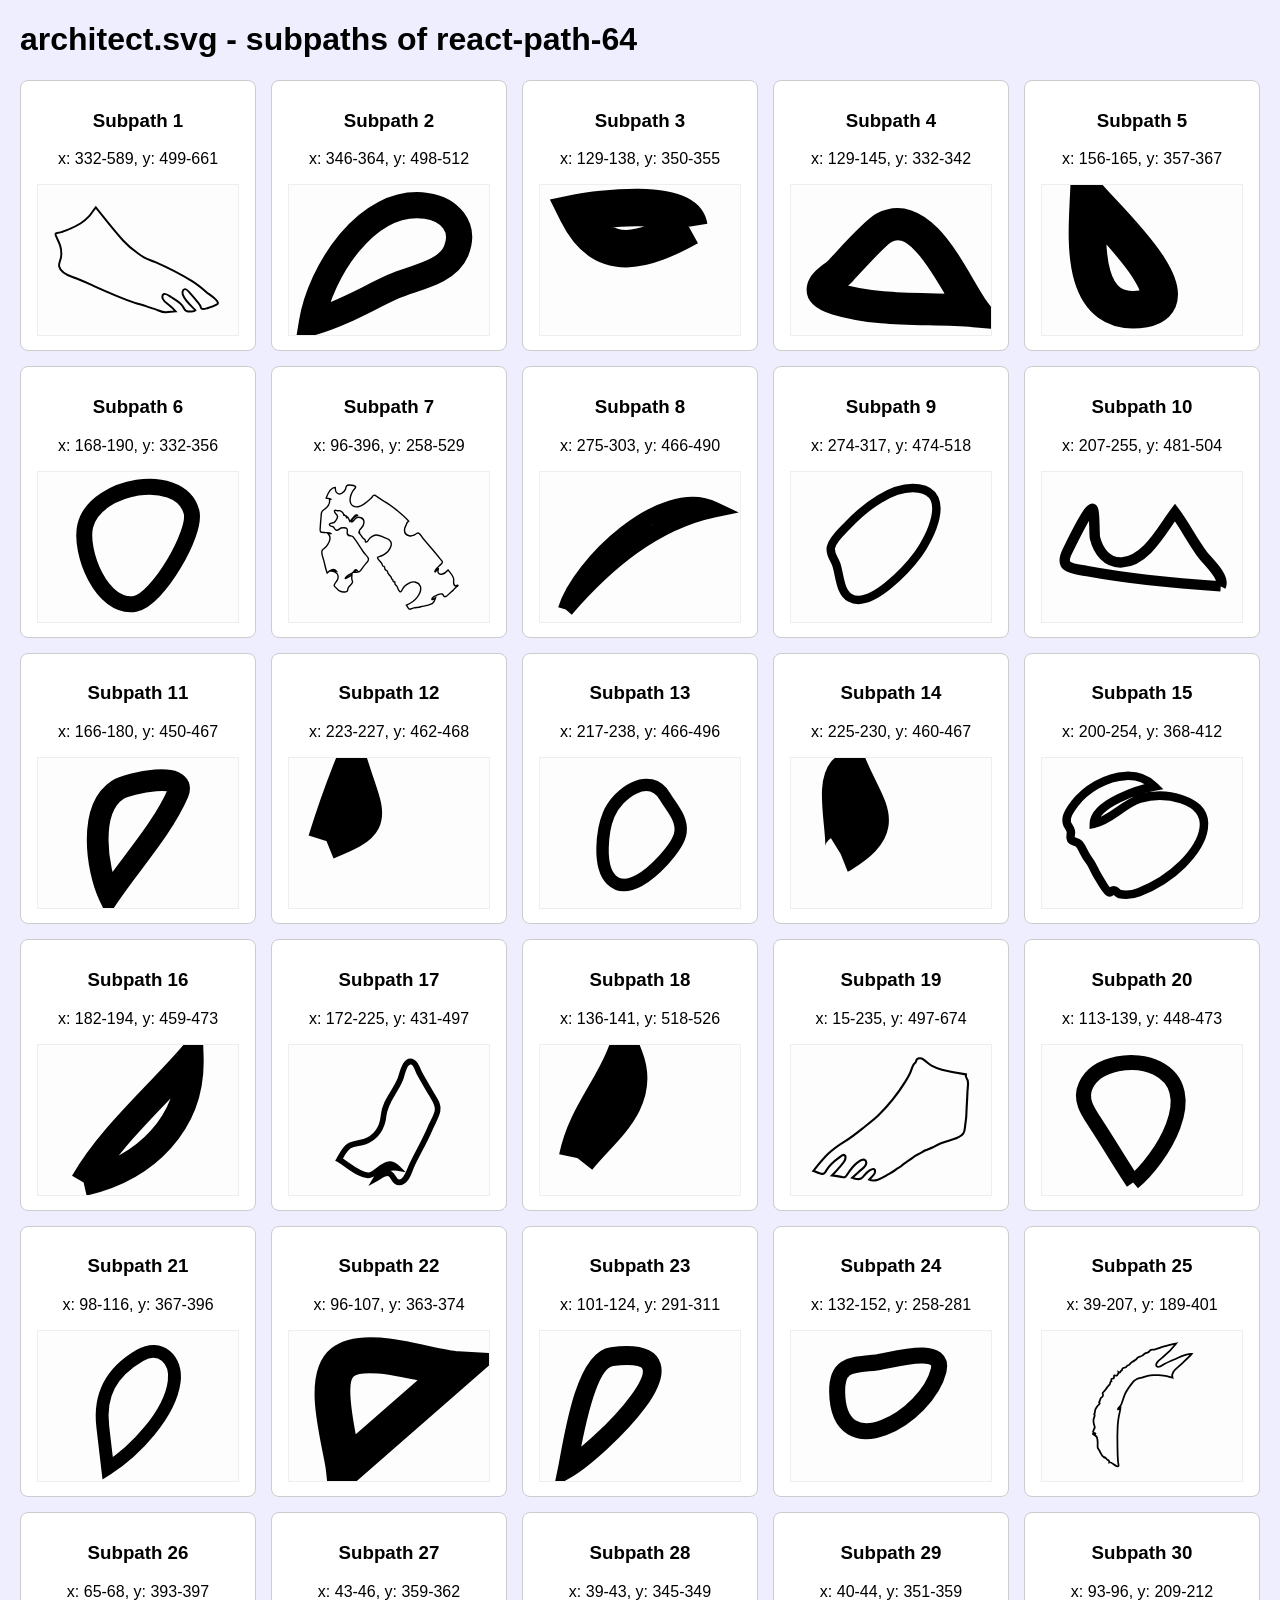
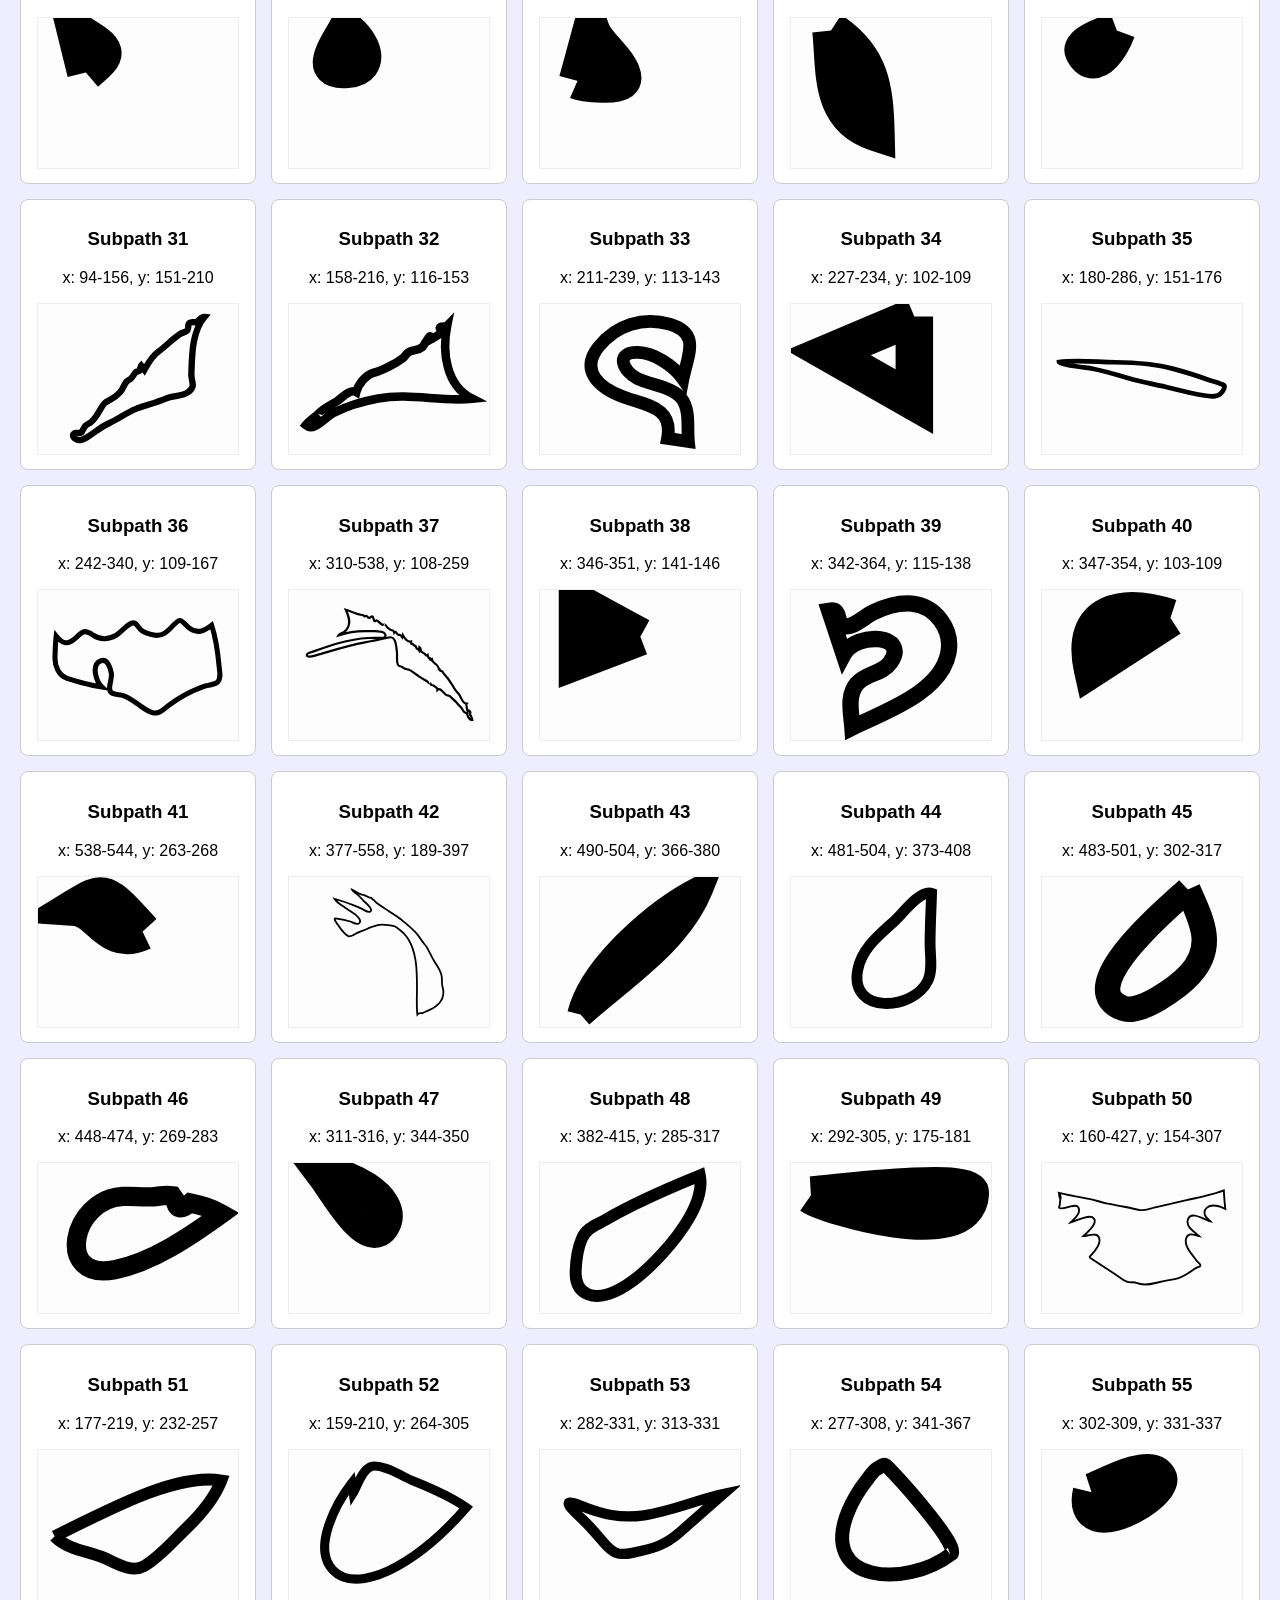
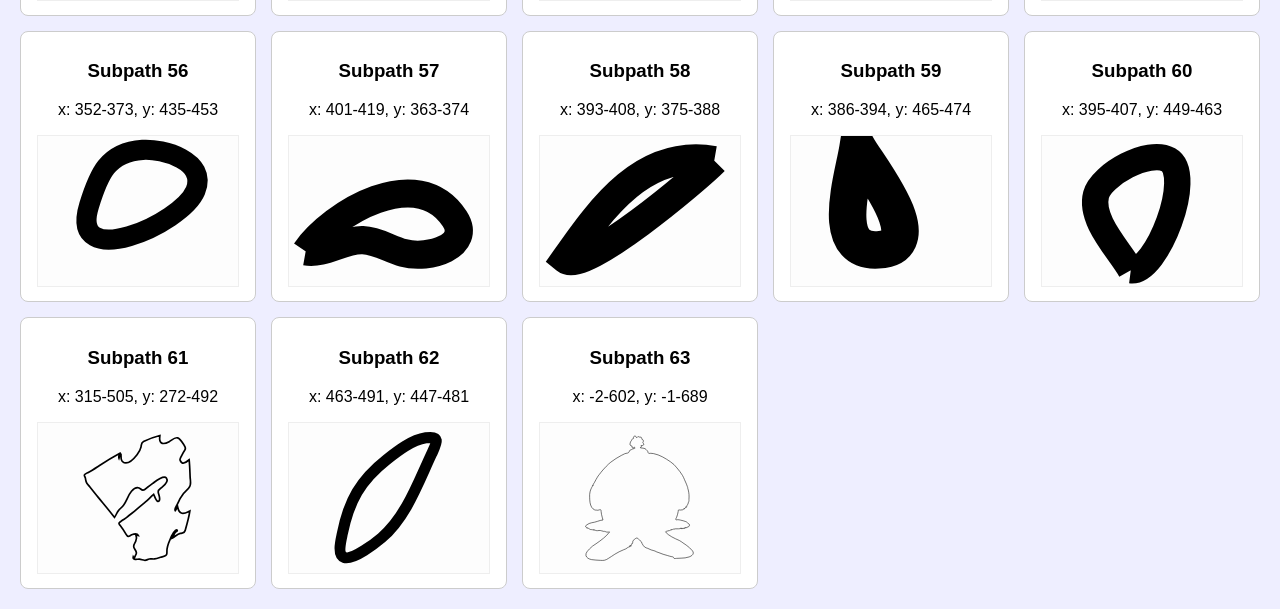
<file: scratch/visualize_subpaths.html>
<!DOCTYPE html>
<html>
<head>
    <style>
        body { font-family: sans-serif; background: #eef; margin: 20px; }
        .grid { display: grid; grid-template-columns: repeat(auto-fill, minmax(220px, 1fr)); gap: 15px; }
        .card { background: white; border: 1px solid #ccc; padding: 10px; border-radius: 8px; text-align: center; }
        svg { background: #fdfdfd; border: 1px solid #eee; width: 200px; height: 150px; }
    </style>
</head>
<body>
    <h1>architect.svg - subpaths of react-path-64</h1>
    <div class="grid">

        <div class="card">
            <h3>Subpath 1</h3>
            <p>x: 332-589, y: 499-661</p>
            <svg viewBox="306.4825078 483.2227459 307.70160240000007 194.32792919999997">
                <path d="M581.895547,648.591995 C577.628784,651.033113 572.630992,652.91825 567.890721,654.182975 C565.106786,654.927054 560.506699,657.221642 558.06128,655.11827 C556.886856,654.108152 556.617912,651.814603 555.925303,650.485446 C554.828758,648.381034 553.270128,646.563446 551.810145,644.70325 C548.271297,640.196172 544.589151,635.848093 540.735669,631.607054 C538.910172,629.597211 535.574849,624.906191 532.357903,625.214838 C528.347624,625.599348 528.444194,631.149799 529.44936,633.985819 C532.648653,643.013485 542.333758,650.883466 548.660695,657.685132 C547.052222,660.160544 538.217563,659.865407 535.764875,659.286564 C532.019386,658.402191 531.640372,655.735564 529.931175,652.684426 C525.933357,645.555407 517.822458,641.566897 511.154927,637.37574 C508.724046,635.846015 503.558034,631.610172 500.389892,632.676407 C497.387894,633.686525 497.517693,637.52123 498.474055,640.02574 C499.918461,643.810564 504.027388,646.435623 507.06573,648.827897 C511.117545,652.016211 514.822536,655.486152 518.199395,659.389446 C513.33244,659.786426 508.483139,660.472309 503.628645,660.872407 C497.757563,661.356681 492.864648,658.135113 487.459805,656.309211 C482.43813,654.612172 477.434107,653.178054 472.495503,651.22225 C466.951515,649.026387 461.143776,648.262564 455.550983,646.335858 C433.60244,638.776603 412.096254,629.268819 390.945198,619.685172 C380.866542,615.117819 370.995564,610.548387 360.494282,606.974525 C352.841315,604.369211 340.814631,599.177289 338.98498,590.061289 C338.019273,585.244525 341.538392,580.065074 342.05655,575.252466 C342.66505,569.590819 342.18635,563.36176 340.461577,557.929779 C338.941367,553.144191 336.422222,548.712975 334.436812,544.118603 C332.124308,538.763525 334.194866,538.850819 338.687999,538.241838 C344.065844,537.512309 350.341899,534.485074 355.396803,532.513681 C361.220119,530.240917 366.992554,527.066113 372.325748,523.801936 C377.150128,520.849525 381.347318,517.043917 385.187301,512.910956 C389.093741,508.706289 391.623269,503.724289 395.39991,499.41674 C409.339317,516.559642 422.588191,533.963387 437.399849,550.365328 C444.39032,558.107485 451.992406,564.509054 460.606926,570.395172 C464.203924,572.854995 467.772885,575.661917 471.691786,577.60525 C476.593008,580.038054 482.071577,581.546995 487.108828,583.76676 C506.422964,592.276897 524.855503,601.579956 542.873723,612.560309 C551.591044,617.87174 558.906533,623.961544 566.582344,630.624995 C568.97169,632.69927 588.54231,644.788466 581.895547,648.591995 " stroke="black" stroke-width="3" fill="none" />
            </svg>
        </div>
    
        <div class="card">
            <h3>Subpath 2</h3>
            <p>x: 346-364, y: 498-512</p>
            <svg viewBox="344.1245125 496.4607954 21.339006000000015 17.289223200000013">
                <path d="M355.329308,508.151348 C352.207894,509.565721 349.232894,511.402015 345.902763,512.30925 C346.846664,506.565505 352.206856,497.901564 359.07895,498.854525 C361.70505,499.21825 363.685268,501.257191 362.531611,504.06827 C361.482833,506.622662 357.55251,507.145387 355.329308,508.151348 " stroke="black" stroke-width="3" fill="none" />
            </svg>
        </div>
    
        <div class="card">
            <h3>Subpath 3</h3>
            <p>x: 129-138, y: 350-355</p>
            <svg viewBox="128.165966 349.018054 12.0 12.0">
                <path d="M138.076428,352.358368 C134.53758,354.312093 131.240678,355.450034 129.165966,351.256799 C130.702789,350.948152 137.683915,350.018054 138.076428,352.358368 " stroke="black" stroke-width="3" fill="none" />
            </svg>
        </div>
    
        <div class="card">
            <h3>Subpath 4</h3>
            <p>x: 129-145, y: 332-342</p>
            <svg viewBox="127.89247900000001 330.853603 18.696083999999974 12.0">
                <path d="M132.184578,340.504034 C129.450486,339.67474 131.637344,338.802838 132.57813,337.802074 C133.311236,337.023701 135.737964,334.291603 136.587371,333.840583 C140.338051,331.853603 143.237248,339.246583 145.030556,341.646132 C140.784561,341.268897 136.318426,341.757328 132.184578,340.504034 " stroke="black" stroke-width="3" fill="none" />
            </svg>
        </div>
    
        <div class="card">
            <h3>Subpath 5</h3>
            <p>x: 156-165, y: 357-367</p>
            <svg viewBox="155.238985 356.210466 12.0 12.0">
                <path d="M161.421611,366.101995 C156.238985,366.980132 156.814255,360.495426 156.968976,357.210466 C158.062406,358.544819 165.463043,365.417152 161.421611,366.101995 " stroke="black" stroke-width="3" fill="none" />
            </svg>
        </div>
    
        <div class="card">
            <h3>Subpath 6</h3>
            <p>x: 168-190, y: 332-356</p>
            <svg viewBox="165.8958458 330.1509523 26.49401039999999 28.16357640000001">
                <path d="M178.597693,354.901328 C172.279063,355.967564 168.10368,345.050603 169.236568,340.275407 C170.233426,336.068662 175.130495,333.720034 179.028627,333.099623 C182.807344,332.497917 188.067851,333.318897 189.190355,337.676328 C190.182022,341.527662 182.809421,354.190505 178.597693,354.901328 " stroke="black" stroke-width="3" fill="none" />
            </svg>
        </div>
    
        <div class="card">
            <h3>Subpath 7</h3>
            <p>x: 96-396, y: 258-529</p>
            <svg viewBox="65.87291857 231.18290869999998 359.67656556 324.4822116">
                <path d="M328.17114,519.704309 C323.630241,521.099975 319.180721,521.275603 314.616978,522.645289 C309.438505,524.199956 304.646315,524.06174 299.457458,525.119662 C297.346402,525.548858 291.651847,528.624936 289.592711,527.938015 C287.553304,527.257328 284.601149,520.927466 283.428802,519.281348 C292.609247,515.465348 300.440817,510.538426 306.491542,502.498015 C311.303461,496.103721 316.463243,486.52423 313.436324,478.271819 C310.022083,468.967721 298.253959,466.947485 290.407851,470.834152 C286.695591,472.671485 283.016559,474.956721 279.956411,477.757407 C276.457022,480.95923 275.081149,484.455152 272.814334,488.404172 C270.521559,492.398917 268.913086,490.177074 266.622388,486.785074 C264.665015,483.885662 264.92046,480.958191 262.474002,478.09723 C261.225852,476.638172 259.2934,475.230034 258.642327,473.344897 C258.229046,472.149799 259.099221,470.030838 258.316271,469.089309 C257.214535,467.767426 255.875006,469.321054 254.951873,468.140505 C254.282109,467.283152 254.50121,465.328387 253.808601,464.255917 C253.208409,463.645897 252.540721,463.12525 251.802423,462.692936 C250.906289,462.25023 250.743261,461.696328 251.311262,461.03123 C250.598924,459.712466 251.285303,459.267681 249.759901,457.663132 C247.381978,455.162779 245.21381,452.766348 243.521228,449.814975 C242.747624,448.463995 242.824465,446.460387 241.862912,445.29127 C240.544151,443.685681 238.346908,443.926779 237.212981,441.939799 C236.202624,440.168975 236.878618,437.072113 235.213034,435.464446 C234.334552,435.213995 233.45607,434.967701 232.57655,434.724525 C231.915093,434.082289 231.529849,433.302877 231.419779,432.38525 C230.49457,430.960485 230.310774,429.287348 229.14258,427.782564 C226.906917,424.904975 223.899727,422.245623 221.9247,419.211113 C219.84895,416.02176 220.949648,415.484485 224.555992,414.343426 C227.808243,413.312525 230.778051,412.356446 233.79251,410.60225 C247.72984,402.491172 260.943409,380.976289 238.821454,374.40325 C230.611908,371.964211 223.867536,365.404681 214.764971,367.982975 C210.819072,369.101172 207.07566,371.480975 204.131812,374.304525 C202.097598,376.257211 200.21395,381.47823 197.716611,382.478995 C193.226594,384.276838 195.124779,379.784309 193.850669,377.720426 C193.24217,376.73525 190.792598,375.600426 189.885041,374.703583 C188.819648,373.652936 187.789561,372.325858 187.050224,371.025799 C185.677467,368.61274 184.837406,367.267995 182.857187,365.302838 C182.110582,364.560838 178.383784,360.728211 181.745067,361.229113 C180.383732,357.080564 182.37018,356.457034 185.115695,353.425642 C188.33991,349.866328 191.669002,344.920701 191.687693,339.933505 C191.725076,330.358172 180.37854,326.068289 173.253077,331.75176 C171.803479,332.908407 163.227379,344.072701 164.982266,336.953034 C165.928243,333.113132 174.688139,323.088858 178.749299,325.68274 C174.198016,319.049426 163.743461,335.155191 161.303234,338.450544 C159.225407,334.625191 159.077955,331.63225 155.639831,328.670485 C152.841358,333.159897 154.318994,328.25376 153.702187,327.256113 C152.368889,325.102858 153.100957,327.565799 152.378234,326.800936 C151.477947,325.847975 150.060538,325.096623 149.103139,323.835015 C147.462475,326.061015 148.117702,323.665623 147.615119,322.83425 C146.439657,320.889877 146.894474,319.763368 144.879988,318.072564 C143.413776,316.843172 140.526001,314.934132 138.553051,314.759544 C136.277929,314.557936 135.647624,315.429838 133.329927,314.784485 C130.380887,313.964544 126.669666,312.705015 128.097458,317.637132 C129.133776,321.221387 133.34758,323.25825 134.270713,326.920446 C135.200076,330.606544 131.555311,334.32174 129.786926,337.343779 C127.515957,341.221093 125.659308,340.904132 121.545189,341.778113 C118.915974,342.337211 115.40724,343.532309 117.661594,346.721662 C119.272144,349.000662 123.045669,348.520544 125.171262,349.870485 C128.151454,351.762897 128.109919,356.428975 131.914596,357.240603 C136.104517,358.134328 138.505285,353.469289 142.037903,352.342779 C144.549779,351.541544 152.331507,351.630917 154.30861,353.517093 C157.003243,356.087074 154.675163,360.997368 155.353234,364.189838 C156.361515,368.924505 159.564962,369.213407 163.615739,369.365132 C168.603147,369.551152 170.355957,374.339858 173.03813,378.138191 C179.320416,387.034917 184.780294,396.518799 191.215224,405.297054 C194.06354,409.183721 198.230617,412.641191 200.562851,416.859368 C203.443357,422.068956 199.4445,425.073328 195.993915,428.812426 C191.485207,433.698819 188.118732,439.258623 184.208139,444.599152 C180.732632,449.34525 176.41395,448.163662 170.860617,448.163662 C172.098383,445.612387 173.58744,444.021348 176.632013,444.331034 C173.448296,440.443328 170.902152,444.890132 168.836786,447.353074 C165.849325,450.915505 161.954308,451.774936 158.116402,454.117328 C156.758182,454.945583 149.362737,460.317289 151.609823,462.151505 C151.865268,462.359348 164.106899,454.306466 165.501463,453.567583 C165.501463,456.540779 164.851428,459.629328 165.267824,462.585897 C165.573112,464.753701 167.097475,467.015034 166.772458,469.269093 C166.15669,473.523642 160.658392,476.875113 158.298121,480.190211 C156.521428,482.685368 156.950285,484.653642 156.045844,487.331701 C155.221358,489.774897 155.654369,489.036015 153.599386,489.790485 C149.414657,491.327485 142.372266,490.498191 138.583165,488.312721 C136.231201,486.956544 134.42751,484.812642 132.516865,482.923348 C131.07765,481.498583 127.457807,479.065779 127.058025,477.072564 C126.371646,473.641074 133.184552,467.264446 134.533426,463.724877 C138.341219,453.734897 131.810756,445.969877 121.649029,445.402466 C124.780826,442.986289 128.663383,444.806995 131.964439,445.728779 C126.320765,437.908681 116.682388,444.343505 111.89539,449.658054 C108.624447,441.390054 107.047126,432.667917 105.049255,424.044505 C103.68792,418.173975 98.5073706,407.694525 100.817798,401.649407 C101.935111,398.727132 105.088714,397.097642 107.270381,395.071172 C109.749029,392.76827 111.871507,390.015387 113.683505,387.164819 C117.953383,380.450446 120.418531,371.974603 114.54018,365.357917 C116.326219,365.063819 118.113296,364.77076 119.899334,364.476662 C116.993906,361.746642 112.410433,363.076838 108.640023,362.267289 C106.247563,361.753917 99.364046,362.086466 97.7669954,360.732368 C95.8459657,359.104956 97.0775015,351.614289 97.1460355,349.397642 C97.3038715,344.217152 97.736882,339.236191 98.3090373,334.086877 C98.8510792,329.222309 98.7420478,323.966995 99.7472136,319.187642 C100.563392,315.309289 103.1708,314.127701 106.180067,311.842466 C113.371987,306.37723 119.232685,299.730407 116.776882,290.313034 C117.647056,290.174819 118.517231,290.036603 119.387406,289.898387 C116.573357,287.863603 112.931707,288.603525 109.801987,287.527936 C112.676262,279.437642 119.033313,265.215975 129.354954,264.450074 C129.710084,268.066544 129.4671,272.367858 131.907327,275.361838 C134.685032,278.769426 139.561332,279.113407 143.324474,277.310368 C146.738714,275.672564 149.944238,272.202623 151.518444,268.77425 C152.582798,266.453681 152.390695,262.529603 154.259805,260.690191 C156.766489,258.223093 174.047449,259.71125 173.517868,263.875387 C173.20635,266.323779 168.585495,270.439074 167.293732,272.608956 C164.930346,276.579799 163.038392,280.874877 162.170294,285.435995 C160.852571,292.361328 161.615791,301.504348 168.648837,305.14576 C176.647589,309.288074 186.396036,304.021328 192.955573,299.471642 C196.557763,296.973368 200.046769,294.216328 203.33744,291.321074 C205.09025,289.780956 206.851367,288.193034 208.396498,286.440917 C209.536655,285.147093 210.448365,283.061387 211.852275,282.092838 C215.168906,279.804485 218.420119,283.686995 221.226899,285.647995 C225.79895,288.842544 230.348156,291.876015 235.255608,294.534328 C245.21381,299.928897 254.319491,307.074544 263.124037,314.16927 C271.980503,321.306603 281.112144,328.648662 288.286411,337.540191 C283.94073,340.213054 284.716411,340.90725 282.78292,345.675172 C281.411201,349.058858 279.521324,351.938525 279.303261,355.698407 C278.926324,362.18623 283.091324,367.715897 289.413069,369.152093 C292.948802,369.955407 296.317353,369.312132 299.592449,367.866583 C302.137554,366.743191 304.67539,363.977838 307.334718,363.290917 C312.278514,362.015799 316.234796,371.35523 319.006271,374.645387 C331.31436,389.25676 344.324404,403.290328 355.913924,418.498211 C357.197379,420.182779 361.010364,423.472936 361.319805,425.703093 C361.765276,428.905956 356.726987,431.957093 354.637737,433.793387 C353.540154,434.75674 341.903906,445.702799 345.811385,447.442446 C346.924543,447.938152 350.185102,441.22274 351.000241,440.648054 C354.052083,438.497917 351.743732,442.712975 351.562013,444.843368 C351.107196,450.139211 354.744692,453.025113 359.857746,452.353779 C365.314508,451.63776 370.172118,447.330211 373.548976,443.261681 C377.780433,448.162623 384.395006,455.571191 385.618234,462.11825 C386.400145,466.301093 382.781341,476.537368 389.537135,477.390564 C390.568261,477.520466 394.30025,474.751995 394.995974,476.323289 C395.576437,477.635819 391.542275,479.878446 390.959735,480.312838 C388.473819,482.168877 386.972301,484.156897 384.965084,486.404721 C382.608967,489.043289 379.388906,491.266172 376.737885,493.794583 C373.944604,496.458093 368.420346,503.692074 364.735084,500.197191 C362.882589,498.440917 363.369596,496.14425 360.402903,495.113348 C357.701001,494.174936 354.278453,495.364838 351.767615,496.406132 C348.941105,497.577328 339.631899,501.853701 338.598697,505.374564 C337.17402,510.229779 344.868522,504.392505 346.236088,503.539309 C344.676419,507.49976 343.813514,513.233113 339.840617,515.543289 C336.539561,517.462721 331.792022,518.591309 328.17114,519.704309 " stroke="black" stroke-width="3" fill="none" />
            </svg>
        </div>
    
        <div class="card">
            <h3>Subpath 8</h3>
            <p>x: 275-303, y: 466-490</p>
            <svg viewBox="272.5951291 463.7560535 33.68260679999996 28.358117999999966">
                <path d="M275.402013,489.750995 C278.043688,481.259564 293.623758,466.11923 303.470852,470.854936 C291.994517,473.259681 282.887798,481.114074 275.402013,489.750995 " stroke="black" stroke-width="3" fill="none" />
            </svg>
        </div>
    
        <div class="card">
            <h3>Subpath 9</h3>
            <p>x: 274-317, y: 474-518</p>
            <svg viewBox="269.5946884 469.4435774 52.217947199999976 53.1758352">
                <path d="M281.228444,514.067603 C277.388461,511.927858 277.595102,505.71127 276.254535,502.075054 C275.485084,499.988309 273.946184,498.463779 274.398924,496.148407 C274.928505,493.433975 278.390512,490.416093 280.233662,488.458211 C286.034133,482.295662 296.24155,473.874897 305.577755,475.287191 C317.46114,477.086074 309.405276,493.040113 305.358653,498.533407 C301.910145,503.217152 288.620774,518.188093 281.228444,514.067603 " stroke="black" stroke-width="3" fill="none" />
            </svg>
        </div>
    
        <div class="card">
            <h3>Subpath 10</h3>
            <p>x: 207-255, y: 481-504</p>
            <svg viewBox="202.1213763 478.7794756 57.49506839999999 27.167176800000014">
                <path d="M253.506428,503.682721 C240.655259,502.824328 227.847702,501.675995 215.172022,499.316975 C210.677851,498.480407 206.912632,498.604074 209.483697,493.437093 C210.333104,491.73174 215.452388,481.043407 216.608121,481.349975 C217.293461,481.531838 217.136664,488.878054 217.338112,489.719819 C218.245669,493.501525 220.793889,497.025505 225.089727,496.785446 C232.118618,496.393662 236.649133,487.305721 240.349971,482.427642 C243.314587,486.414074 245.460948,490.842172 248.44114,494.762093 C249.865817,496.635799 254.825189,500.99427 253.506428,503.682721 " stroke="black" stroke-width="3" fill="none" />
            </svg>
        </div>
    
        <div class="card">
            <h3>Subpath 11</h3>
            <p>x: 166-180, y: 450-467</p>
            <svg viewBox="164.374182 448.3827289 16.530407999999998 20.71614119999997">
                <path d="M178.163645,453.237113 C176.007938,458.184819 171.671603,462.890387 168.656105,467.372525 C166.951062,463.763328 165.751716,455.477662 169.796262,452.808956 C171.326856,451.799877 179.527056,450.109074 178.163645,453.237113 " stroke="black" stroke-width="3" fill="none" />
            </svg>
        </div>
    
        <div class="card">
            <h3>Subpath 12</h3>
            <p>x: 223-227, y: 462-468</p>
            <svg viewBox="221.734648 461.320897 12.0 12.0">
                <path d="M222.734648,467.970074 C223.327571,466.065191 223.984875,464.175897 224.717981,462.320897 C225.975477,466.27823 226.618243,466.395662 222.734648,467.970074 " stroke="black" stroke-width="3" fill="none" />
            </svg>
        </div>
    
        <div class="card">
            <h3>Subpath 13</h3>
            <p>x: 217-238, y: 466-496</p>
            <svg viewBox="215.4503109 462.7065495 24.485341199999993 36.21334199999996">
                <path d="M233.735399,472.023015 C235.295067,474.666779 237.895207,477.266897 237.487118,480.587191 C237.177676,483.103132 234.903592,485.681426 233.279543,487.434583 C230.592179,490.335034 224.638025,495.902113 220.744046,492.050779 C217.490756,488.833368 218.623645,479.987564 220.136585,476.367975 C222.297484,471.195799 230.016908,465.724328 233.735399,472.023015 " stroke="black" stroke-width="3" fill="none" />
            </svg>
        </div>
    
        <div class="card">
            <h3>Subpath 14</h3>
            <p>x: 225-230, y: 460-467</p>
            <svg viewBox="224.118802 458.903681 12.0 12.0">
                <path d="M226.1032,466.604544 C226.997257,466.249132 225.118802,460.478368 226.862266,459.903681 C228.382475,463.370505 229.81546,464.308917 226.1032,466.604544 " stroke="black" stroke-width="3" fill="none" />
            </svg>
        </div>
    
        <div class="card">
            <h3>Subpath 15</h3>
            <p>x: 200-254, y: 368-412</p>
            <svg viewBox="194.2458821 363.17764259999996 64.72603080000002 52.8129408">
                <path d="M201.547248,388.941877 C200.967824,386.812525 199.639718,386.901897 200.118418,384.269564 C200.432013,382.543426 201.801655,380.700897 202.841088,379.333289 C204.911646,376.607426 207.643662,374.360642 210.597894,372.659446 C216.834491,369.069995 225.399168,367.578721 230.982615,373.198799 C225.762606,374.022897 209.75991,379.175328 209.658147,386.315779 C215.462772,385.197583 220.027554,379.366544 225.849831,377.529211 C230.628522,376.02027 235.811149,376.12627 240.564919,377.719387 C253.578077,382.077858 248.167004,393.325289 240.82244,400.630975 C236.462222,404.968662 231.233906,408.206858 225.518584,410.441172 C222.873793,411.475191 221.250782,411.589505 218.650643,411.069897 C218.163636,410.972211 217.594596,410.069132 217.011018,409.875838 C215.560381,409.394681 215.980931,411.023132 214.785739,410.291525 C213.743191,409.654485 211.51895,405.539191 210.809727,404.360721 C209.680992,402.485975 209.154526,400.662152 207.769308,398.950564 C206.382013,397.237936 205.707056,394.942309 204.423601,393.392838 C203.807833,392.646681 202.119404,392.676819 201.665625,391.949368 C200.985477,390.856113 201.851498,390.060074 201.547248,388.941877 " stroke="black" stroke-width="3" fill="none" />
            </svg>
        </div>
    
        <div class="card">
            <h3>Subpath 16</h3>
            <p>x: 182-194, y: 459-473</p>
            <svg viewBox="180.34500029999998 457.4308681 14.607716400000015 16.791646800000013">
                <path d="M181.56231,472.823211 C184.519657,467.684289 189.579753,463.321662 193.4945,458.830172 C193.735407,466.21276 188.441673,471.267505 181.56231,472.823211 " stroke="black" stroke-width="3" fill="none" />
            </svg>
        </div>
    
        <div class="card">
            <h3>Subpath 17</h3>
            <p>x: 172-225, y: 431-497</p>
            <svg viewBox="167.0109771 424.2906956 63.04258680000001 78.95254080000002">
                <path d="M185.55909,475.196779 C191.666926,473.047681 195.032362,467.905642 195.655399,461.671387 C196.445617,453.774387 201.40395,449.629995 204.389334,442.53527 C205.533645,439.816681 206.867981,430.870074 211.305041,433.430701 C212.827327,434.308838 213.729692,437.612505 214.523025,439.104819 C216.441978,442.715054 218.623645,446.215132 220.658898,449.759897 C222.316175,452.646838 224.800015,455.548328 224.068985,459.023466 C223.431411,462.052779 221.379543,465.280583 220.178121,468.137387 C217.341228,474.885015 213.61443,481.099525 210.500285,487.698544 C209.243828,490.361015 207.756847,496.663858 203.921018,496.631765 C200.884753,496.605662 201.224308,493.286407 199.225399,492.148466 C196.7021,490.71227 193.833016,493.445407 191.760381,494.578152 C194.146611,490.548074 198.319919,488.265956 203.010346,489.024583 C197.393671,483.431525 193.599378,490.978309 188.779151,492.658721 C184.212292,494.251838 176.1097,486.740387 172.264526,484.612074 C173.735931,482.121074 175.065076,479.074093 177.594604,477.43525 C179.994334,475.879544 182.939221,476.118564 185.55909,475.196779 " stroke="black" stroke-width="3" fill="none" />
            </svg>
        </div>
    
        <div class="card">
            <h3>Subpath 18</h3>
            <p>x: 136-141, y: 518-526</p>
            <svg viewBox="134.900992 517.260838 12.0 12.0">
                <path d="M135.900992,526.309564 C136.569718,523.089034 138.459596,521.185191 139.657903,518.260838 C141.047275,521.806642 137.793985,523.898583 135.900992,526.309564 " stroke="black" stroke-width="3" fill="none" />
            </svg>
        </div>
    
        <div class="card">
            <h3>Subpath 19</h3>
            <p>x: 15-235, y: 497-674</p>
            <svg viewBox="-7.0539365000000025 479.7291105 263.609298 212.32049399999997">
                <path d="M232.943104,546.071289 C232.614971,556.916544 231.729221,567.732701 231.409395,578.581074 C231.261943,583.583858 230.376193,588.355936 229.788461,593.300525 C229.29107,597.482328 229.544439,601.589309 226.912109,605.162132 C222.761646,610.794681 214.693322,612.413779 208.428688,614.500525 C203.828601,616.032328 199.175556,617.422799 194.63258,619.125034 C190.54546,620.656838 187.250634,622.977407 183.363924,624.798113 C179.887379,626.427603 176.133584,627.393034 172.672615,629.128525 C169.093269,630.924289 166.263645,633.111838 162.58669,634.710152 C158.184936,636.623348 154.557824,640.027819 150.643077,642.729779 C147.196646,645.108544 143.550844,646.945877 140.586228,649.93674 C137.806446,652.743662 134.287327,653.974093 131.136838,656.467172 C127.805669,659.103662 124.318741,660.817328 120.638671,662.884328 C113.099927,667.121211 102.928854,674.35623 93.856402,670.240936 C96.4513497,666.926877 101.761699,663.741681 102.165634,659.175368 C102.691062,653.226897 97.5136272,655.416525 94.5157825,657.316211 C89.9748837,660.19276 87.4630076,663.665819 84.0061926,667.500525 C79.9647615,671.982662 74.8600146,668.966858 69.9151804,667.706289 C73.2961926,664.662426 76.6502066,661.590505 80.0249884,658.541446 C82.8743427,655.968348 87.2335225,653.185328 88.9686795,649.627054 C90.2085225,647.082015 90.1482956,643.594407 87.1556429,642.273564 C83.8078593,640.796838 80.0218732,643.911368 77.5421874,645.766368 C70.9598052,650.691211 66.6245085,656.936897 62.3027109,663.790525 C60.0037057,667.435054 58.9445434,667.155505 54.7151629,666.427015 C50.2334526,665.654877 45.750704,664.831819 41.2316115,664.290387 C47.2179553,658.142387 53.9083305,651.482054 58.6361403,644.288603 C60.167772,641.957642 62.1656429,635.814838 57.4990984,635.249505 C55.5759919,635.016721 51.7474317,638.949113 50.2635661,640.009113 C43.7808698,644.642975 37.5484265,650.487525 33.2515504,657.252819 C31.8331036,659.486093 31.3876324,661.969819 28.6410792,662.154799 C25.0503113,662.397975 18.3775888,658.970642 14.913505,657.911681 C21.5343078,649.56574 28.1083828,641.159525 35.8433828,633.799799 C42.9501542,627.036583 50.0392729,622.123172 58.3505818,616.936446 C67.2589675,611.375603 75.5567773,604.975074 83.7351717,598.406191 C91.5636272,592.117897 99.7420216,586.187093 106.948479,579.166152 C121.342702,565.141936 134.163758,549.013309 144.781341,531.95874 C147.26518,527.968152 149.603645,523.873642 151.625399,519.627407 C153.523584,515.639936 154.39895,510.870975 156.961707,507.244113 C157.847458,505.990819 159.09457,505.059681 159.883749,503.752348 C160.628278,502.520877 160.375948,501.032721 161.510913,499.942583 C164.135974,497.422485 168.915704,498.941819 171.36943,500.708485 C175.315329,503.548662 178.507353,506.996779 182.843688,509.374505 C187.205983,511.76574 191.924447,513.504348 196.75402,514.679701 C208.042406,517.42427 219.233182,519.67625 230.7334,521.344191 C229.549631,525.732799 232.456097,526.423877 233.418688,530.372897 C234.58792,535.164721 233.089517,541.191132 232.943104,546.071289 " stroke="black" stroke-width="3" fill="none" />
            </svg>
        </div>
    
        <div class="card">
            <h3>Subpath 20</h3>
            <p>x: 113-139, y: 448-473</p>
            <svg viewBox="110.94754359999999 445.4408133 30.140020800000006 29.9431284">
                <path d="M124.249168,472.888681 C121.689526,469.086191 119.406097,465.110152 116.890067,461.282721 C115.358435,458.95176 113.459212,456.448289 114.768627,453.597721 C116.974177,448.791348 124.754866,447.936074 128.976978,450.031132 C138.575896,454.794897 129.659203,468.414858 124.249168,472.888681 " stroke="black" stroke-width="3" fill="none" />
            </svg>
        </div>
    
        <div class="card">
            <h3>Subpath 21</h3>
            <p>x: 98-116, y: 367-396</p>
            <svg viewBox="96.1364047 363.6227381 21.859863599999986 35.01367079999995">
                <path d="M98.8417336,385.920877 C97.95806,378.488407 100.800145,373.215426 107.523749,369.318368 C112.31594,366.540544 116.174613,370.336799 115.520425,375.399858 C114.524604,383.113956 106.28183,391.693721 99.9912362,395.718603 C99.5800321,392.456505 99.2311315,389.186093 98.8417336,385.920877 " stroke="black" stroke-width="3" fill="none" />
            </svg>
        </div>
    
        <div class="card">
            <h3>Subpath 22</h3>
            <p>x: 96-107, y: 363-374</p>
            <svg viewBox="94.84495353999999 362.0380381 13.706806320000004 12.515482800000017">
                <path d="M97.8168383,364.655407 C99.8001717,363.080995 105.111559,365.089799 107.409526,365.226975 C104.249692,367.988172 101.088819,370.749368 97.9279465,373.510564 C97.7213061,371.616074 95.9871874,366.10823 97.8168383,364.655407 " stroke="black" stroke-width="3" fill="none" />
            </svg>
        </div>
    
        <div class="card">
            <h3>Subpath 23</h3>
            <p>x: 101-124, y: 291-311</p>
            <svg viewBox="99.1250082 288.8131343 27.652857600000004 23.822564400000033">
                <path d="M108.481149,292.877819 C124.473461,290.798348 106.063767,307.960995 101.429413,310.650485 C102.183287,306.998681 104.035782,293.456662 108.481149,292.877819 " stroke="black" stroke-width="3" fill="none" />
            </svg>
        </div>
    
        <div class="card">
            <h3>Subpath 24</h3>
            <p>x: 132-152, y: 258-281</p>
            <svg viewBox="129.94403509999998 255.4601306 24.369454800000018 28.10496479999997">
                <path d="M151.05532,262.830975 C148.90792,271.626897 132.213653,281.223015 132.039203,266.814289 C131.974823,261.445701 134.99032,261.880093 139.392074,261.364642 C141.902912,261.071583 152.282702,257.802211 151.05532,262.830975 " stroke="black" stroke-width="3" fill="none" />
            </svg>
        </div>
    
        <div class="card">
            <h3>Subpath 25</h3>
            <p>x: 39-207, y: 189-401</p>
            <svg viewBox="21.75050156 167.9708479 202.24766448 254.60576519999998">
                <path d="M93.3922397,276.453015 C91.5179378,281.371623 90.0153811,286.418054 88.1784614,291.342897 C87.3643602,293.523172 86.4069605,295.021721 84.8909047,296.749936 C83.6219867,298.194446 82.1121612,298.559211 82.1620041,300.842368 C83.751786,300.535799 84.9957825,299.588034 86.2802764,298.674564 C85.9687581,303.201387 84.3685923,308.07323 83.59395,312.585505 C82.6656254,317.996701 81.89306,323.409975 81.6064631,328.897034 C80.9844649,340.82827 80.9792729,352.716897 81.2409483,364.655407 C81.3749012,370.738975 81.435128,376.825662 81.7632607,382.901956 C81.927327,385.925034 82.1121612,388.960583 82.4859832,391.964956 C82.6375888,393.177721 83.5181472,395.760172 82.9740286,396.897074 C80.8380513,401.359466 71.3762013,389.101917 67.2672746,390.900799 C67.8581211,387.504642 66.4947092,388.247681 64.2175102,386.577662 C63.1147354,385.768113 62.3972048,384.391152 61.2466638,383.669936 C60.8988017,383.294779 60.5156341,382.961191 60.0981996,382.668132 C59.622615,382.019662 59.1210704,382.089289 58.5935661,382.874936 C53.9644038,380.107505 52.7681734,374.209956 50.2832956,370.24223 C49.0050321,368.20225 47.7703811,367.88425 47.5523183,365.063819 C47.3633305,362.606074 47.7329989,360.101564 47.633313,357.633426 C47.520128,354.849368 47.3571001,351.779525 46.5762275,349.083799 C45.6697092,345.953681 44.4225975,346.209328 41.993793,344.541387 C42.7424753,344.214034 43.2357127,343.664289 43.4745434,342.892152 C42.6988628,343.030368 40.3417074,343.991642 39.756053,343.300564 C38.6044736,341.943348 41.3219518,341.762525 42.0363671,341.221093 C38.9886795,339.868034 39.6449448,338.756074 40.7446045,336.276505 C41.0561228,335.575034 41.3531036,334.526466 41.6178942,333.935152 C42.1962799,332.642368 42.5285661,333.46127 42.7196307,331.855681 C42.9013497,330.324917 41.5441682,327.314309 41.1443863,325.683779 C40.4735835,322.947525 40.1028767,320.583309 40.7051455,317.73274 C41.1931909,315.424642 42.5057214,313.334779 42.5971001,310.961211 C42.62306,310.295074 41.6075102,310.073721 41.5940111,309.430446 C41.5742816,308.489956 42.4517249,308.076348 42.6801717,307.207564 C43.2627109,304.983642 42.9999972,302.631897 43.9968558,300.52125 C44.8940286,298.625721 46.7060268,296.173172 47.9884439,294.51874 C48.8773095,293.372485 51.0579378,292.08074 51.2967685,290.567642 C51.4546045,289.564799 49.8938977,289.680152 49.9634701,288.924642 C50.057964,287.902054 50.9156778,287.570544 51.1513933,286.810877 C51.8003898,284.725172 51.9634177,282.720525 53.6404247,281.122211 C55.752519,279.110289 56.6704596,279.953093 56.7576848,276.634877 C56.8002589,275.015779 55.5053811,274.766368 56.1990286,272.899936 C56.5759657,271.886701 57.6880862,271.288113 58.3993863,270.570015 C60.5114806,268.439623 61.9351193,266.547211 63.4387144,263.914877 C64.7688977,261.589113 66.8903375,260.236054 68.2527109,258.22725 C70.027327,255.609466 67.3742293,254.311485 70.9753811,253.572603 C70.4634526,251.94727 69.919334,250.633701 71.2661315,249.257779 C72.1155382,248.390034 74.271245,248.921074 75.0230425,247.917191 C75.8849099,246.764701 74.6107999,244.033642 75.9098314,243.285407 C76.9658785,242.678505 78.5473532,244.551172 80.2067074,243.624191 C81.4714718,242.917525 83.3810792,239.01527 82.9740286,237.581152 C86.2439326,239.420564 85.428793,238.15376 86.9936533,235.793701 C87.3446307,235.26474 88.4079465,235.147309 88.7101193,234.613152 C89.3144649,233.545877 89.1763584,232.457819 90.0465329,231.590074 C91.4971699,230.145564 93.8699012,230.516564 95.4659134,229.484623 C96.7846743,228.632466 96.7151019,227.713799 97.7669954,226.909446 C98.666245,226.222525 100.142842,226.090544 101.01717,225.378681 C102.729482,223.984054 102.746097,222.511485 104.888304,221.310152 C107.425102,219.888505 109.672187,218.678858 111.9795,216.793721 C113.484133,215.565368 114.911926,213.387172 116.672004,212.576583 C119.106001,211.45527 121.002109,211.376289 123.383147,209.776936 C125.103767,208.620289 126.730931,206.712289 128.420399,205.737505 C129.694508,205.003819 130.588566,205.161779 132.194962,204.706603 C135.085852,203.886662 135.789884,201.162877 138.148077,200.054034 C139.766934,199.292289 142.12409,199.989603 143.901821,199.589505 C149.434386,198.347642 154.899456,195.668544 160.450713,194.184544 C167.227275,192.37423 174.051603,190.788387 180.880084,189.187995 C174.605067,197.692936 166.612545,205.366505 158.506838,212.121407 C155.846472,214.339093 141.266376,224.447544 149.124945,228.764446 C152.279587,230.496819 159.13299,224.900642 161.680172,223.533034 C166.808802,220.778074 172.121228,218.572858 177.492842,216.344779 C186.179011,212.741819 197.49128,206.334015 207.144194,206.849466 C201.26792,214.058505 193.932702,219.845897 187.212214,226.214211 C181.035844,232.067074 171.729753,237.556211 174.642449,247.135701 C165.966664,244.928407 158.174552,242.319975 149.155058,242.897779 C145.114666,243.156544 141.072196,242.670191 137.050495,243.236564 C132.676777,243.854897 128.558505,245.318113 124.356123,246.602583 C121.031184,247.617897 117.357344,247.697917 114.298234,249.386642 C112.819561,250.203466 110.991987,251.369466 109.66388,252.382701 C107.893418,253.733681 107.490521,254.628446 106.100111,256.408623 C101.1397,262.760309 96.3402415,268.715015 93.3922397,276.453015 " stroke="black" stroke-width="3" fill="none" />
            </svg>
        </div>
    
        <div class="card">
            <h3>Subpath 26</h3>
            <p>x: 65-68, y: 393-397</p>
            <svg viewBox="64.4313933 392.313858 12.0 12.0">
                <path d="M66.2589937,396.671564 C65.9879727,395.572074 65.7418732,394.56923 65.4313933,393.313858 C68.1924841,395.014015 68.1924841,395.014015 66.2589937,396.671564 " stroke="black" stroke-width="3" fill="none" />
            </svg>
        </div>
    
        <div class="card">
            <h3>Subpath 27</h3>
            <p>x: 43-46, y: 359-362</p>
            <svg viewBox="41.6895172 357.984407 12.0 12.0">
                <path d="M45.3924579,361.658309 C45.0518645,362.129074 43.6219954,362.27976 43.2066376,361.873426 C42.6895172,361.368368 44.0487755,359.402172 44.2668383,358.984407 C44.805765,359.398015 46.045608,360.752113 45.3924579,361.658309 " stroke="black" stroke-width="3" fill="none" />
            </svg>
        </div>
    
        <div class="card">
            <h3>Subpath 28</h3>
            <p>x: 39-43, y: 345-349</p>
            <svg viewBox="38.4808785 343.888485 12.0 12.0">
                <path d="M39.4808785,348.915446 C39.8463933,347.572779 40.2129465,346.231152 40.5784614,344.888485 C41.0270478,346.132426 43.0508785,347.508348 43.0955294,348.694093 C43.1235661,349.47974 39.8806603,349.088995 39.4808785,348.915446 " stroke="black" stroke-width="3" fill="none" />
            </svg>
        </div>
    
        <div class="card">
            <h3>Subpath 29</h3>
            <p>x: 40-44, y: 351-359</p>
            <svg viewBox="39.4569692 349.756936 12.0 12.0">
                <path d="M40.6542642,350.756936 C43.8224055,352.842642 44.1536533,355.303505 44.2481472,358.903348 C40.4569692,357.647975 41.0010879,353.977466 40.6542642,350.756936 " stroke="black" stroke-width="3" fill="none" />
            </svg>
        </div>
    
        <div class="card">
            <h3>Subpath 30</h3>
            <p>x: 93-96, y: 209-212</p>
            <svg viewBox="91.7598575 207.697191 12.0 12.0">
                <path d="M95.7493951,208.697191 C95.4295696,209.562858 94.0723881,212.259623 93.0776062,210.373446 C92.7598575,209.769662 95.0879378,208.945564 95.7493951,208.697191 " stroke="black" stroke-width="3" fill="none" />
            </svg>
        </div>
    
        <div class="card">
            <h3>Subpath 31</h3>
            <p>x: 94-156, y: 151-210</p>
            <svg viewBox="87.25761312 144.82990470000001 75.14818896 70.62343559999998">
                <path d="M94.8397615,205.75725 C95.6227109,205.051623 97.2010704,205.92976 98.0868209,205.35923 C98.7077807,204.959132 98.5021787,204.553838 98.7939675,204.316897 C98.8521176,204.269093 99.6963322,202.560623 100.042118,202.172995 C100.652693,201.49127 101.984954,201.06623 102.727406,200.451015 C104.802118,198.731113 105.973426,196.469779 107.278688,194.169995 C108.83628,191.423348 109.332632,191.105348 111.844508,189.847897 C113.57655,188.981191 114.919194,187.920152 116.328296,186.446544 C117.952344,184.749505 117.832929,183.534662 119.166228,181.679662 C119.82457,180.764113 120.772624,180.650838 121.539997,179.912995 C122.460015,179.029662 122.927292,177.794034 123.777737,176.902387 C124.145329,176.516838 125.324945,176.517877 125.547161,176.187407 C125.830643,175.769642 126.051821,174.098583 126.31765,173.790975 C126.825425,174.476858 127.334238,175.16274 127.840974,175.848623 C129.842999,172.32776 131.30402,169.418995 134.651803,167.075564 C138.167807,164.614701 141.203034,161.014858 144.837414,158.811721 C145.653592,158.317054 147.318139,158.108172 147.942214,157.378642 C148.997222,156.144054 148.083435,155.045603 148.852885,153.997034 C149.726175,152.808172 151.41772,153.770485 152.527763,153.258152 C153.932711,152.609681 154.33457,150.715191 156.143453,150.924074 C150.195529,157.960603 150.270294,168.90874 149.954622,177.697387 C149.817554,181.484289 152.202746,183.393328 148.68155,186.172191 C145.686821,188.536407 141.463671,187.834936 137.922746,189.390642 C133.476341,191.344368 128.720495,192.383583 124.183749,194.086858 C119.491245,195.847289 115.71772,198.930642 111.201742,200.970623 C107.2195,202.768466 104.499945,205.324936 100.857257,207.544701 C99.5031909,208.369838 97.4056341,209.568054 95.7909308,208.581838 C94.7795347,207.963505 93.5199622,206.948191 94.8397615,205.75725 " stroke="black" stroke-width="3" fill="none" />
            </svg>
        </div>
    
        <div class="card">
            <h3>Subpath 32</h3>
            <p>x: 158-216, y: 116-153</p>
            <svg viewBox="151.8203052 112.06821479999999 69.8959896 44.914070399999986">
                <path d="M162.014535,146.757858 C162.273095,145.758132 167.349805,143.130995 168.598994,142.273642 C170.473296,140.985015 173.247885,137.83827 175.34025,139.088446 C176.06505,136.184877 178.893636,132.953956 181.393051,132.33874 C184.165564,131.654936 188.922449,129.277211 191.650311,127.201897 C192.44676,126.596034 192.709474,125.709583 193.647144,125.141132 C195.2795,124.15076 196.899395,124.691152 198.471524,123.341211 C198.712432,123.135446 200.887868,119.542877 200.974055,119.577172 C201.085163,119.962721 201.186926,120.352426 201.275189,120.744211 C202.926236,119.828662 204.396603,119.100172 205.425652,117.932093 C205.65929,117.667093 204.14635,116.978093 204.624011,116.453289 C205.208627,115.811054 206.513889,116.529152 207.104735,115.919132 C205.266777,125.043446 206.635381,136.787623 215.891629,141.413172 C204.88361,142.603074 194.132074,139.293172 182.988025,141.325877 C177.653793,142.299623 172.231297,143.896897 167.37888,146.350485 C164.405957,147.85423 160.604395,153.239446 157.644971,150.624779 C158.819395,149.058681 160.610625,148.085975 162.014535,146.757858 " stroke="black" stroke-width="3" fill="none" />
            </svg>
        </div>
    
        <div class="card">
            <h3>Subpath 33</h3>
            <p>x: 211-239, y: 113-143</p>
            <svg viewBox="207.8737698 110.5344359 34.43399040000001 35.3603532">
                <path d="M215.427467,120.508309 C219.543662,115.473309 225.787528,113.481132 232.076044,115.284172 C239.438261,117.395858 236.333461,122.539975 235.221341,128.251505 C233.096786,125.136975 228.494622,122.047387 224.575721,121.953858 C219.020311,121.821877 221.119945,126.450544 224.456306,128.109132 C227.489456,129.615995 232.690774,130.035838 234.862056,132.77625 C236.975189,135.442877 236.165241,139.803426 236.505835,142.948093 C234.863095,142.703877 233.220355,142.459662 231.576577,142.215446 C232.955564,134.876505 226.887187,134.521093 221.228976,132.452015 C215.510538,130.362152 210.743269,126.238544 215.427467,120.508309 " stroke="black" stroke-width="3" fill="none" />
            </svg>
        </div>
    
        <div class="card">
            <h3>Subpath 34</h3>
            <p>x: 227-234, y: 102-109</p>
            <svg viewBox="225.998296 101.436348 12.0 12.0">
                <path d="M233.866236,102.436348 L233.866236,109.247368 C231.577615,107.942113 229.287955,106.637897 226.998296,105.332642 C229.287955,104.367211 231.577615,103.401779 233.866236,102.436348 " stroke="black" stroke-width="3" fill="none" />
            </svg>
        </div>
    
        <div class="card">
            <h3>Subpath 35</h3>
            <p>x: 180-286, y: 151-176</p>
            <svg viewBox="168.9495559 148.6485035 127.6028892 29.67625800000002">
                <path d="M252.266585,156.859034 C259.910207,158.930191 267.50087,161.121897 274.848549,163.97974 C277.517222,165.017917 280.440303,165.38476 283.05498,166.556995 C285.54505,167.672074 285.918871,167.555681 285.033121,169.738034 C282.552397,175.85174 276.675084,174.795897 271.525687,173.860603 C263.465669,172.396348 255.572833,170.36676 247.61354,168.456681 C239.833889,166.591289 231.890172,165.368132 224.227859,163.029897 C216.365137,160.631387 208.702824,158.359662 200.61477,156.775897 C198.2545,156.313446 179.58313,154.600819 179.724581,152.649172 C191.484168,151.121525 203.590809,152.626309 215.402545,152.785309 C227.678444,152.950544 240.360355,153.63123 252.266585,156.859034 " stroke="black" stroke-width="3" fill="none" />
            </svg>
        </div>
    
        <div class="card">
            <h3>Subpath 36</h3>
            <p>x: 242-340, y: 109-167</p>
            <svg viewBox="231.8428208 103.18738880000001 118.4218224 69.17809439999999">
                <path d="M241.890948,133.209603 C242.037362,129.005975 242.095512,124.788838 242.617824,120.610152 C246.116175,124.928093 249.273933,126.220877 253.683994,122.173132 C257.906105,118.298936 258.847929,116.278701 264.200852,119.921152 C268.841437,123.080368 273.231769,122.934877 278.159988,120.169525 C281.16614,118.482877 285.996751,111.590799 289.156585,113.009328 C290.662257,113.685858 291.76607,116.411721 293.28628,117.414564 C295.19381,118.670975 298.127275,119.542877 300.350477,120.03027 C305.601638,121.180681 308.73032,117.80323 312.026184,114.190917 C316.805913,108.95223 316.66573,111.995054 321.097598,115.627113 C326.040355,119.679015 330.173165,117.699309 334.648645,114.241838 C337.375468,122.230289 338.395172,130.954505 339.16566,139.329544 C339.425259,142.15725 340.396158,146.172779 337.856245,148.17223 C336.066053,149.582446 332.266568,149.637525 330.109823,150.416936 C322.404936,153.203074 315.001184,157.155211 308.556908,162.215152 C306.04607,164.186544 303.857135,166.600642 300.42628,166.151701 C297.156376,165.723544 293.978889,162.98625 291.348636,161.179054 C288.495128,159.219093 285.607353,156.993093 282.27203,155.900877 C280.31881,155.260721 277.190128,155.492466 275.480931,154.319191 C272.303444,152.137877 276.042702,146.415956 275.251446,142.575015 C274.652292,139.658975 272.974247,133.578525 268.957737,135.288034 C262.980739,137.830995 266.45936,147.758623 269.745878,150.857564 C263.022275,149.663505 255.578025,147.919701 249.093252,145.704093 C244.084037,143.992505 241.711306,138.337093 241.890948,133.209603 " stroke="black" stroke-width="3" fill="none" />
            </svg>
        </div>
    
        <div class="card">
            <h3>Subpath 37</h3>
            <p>x: 310-538, y: 108-259</p>
            <svg viewBox="287.38228080000005 92.81643249999999 273.2975183999999 181.10910600000003">
                <path d="M354.657467,153.68423 C368.459805,149.808995 381.375355,147.195368 395.739465,146.48974 C402.097554,146.176936 408.253156,146.374387 414.540634,146.431544 C418.160477,146.464799 420.918453,143.545642 418.026524,140.187936 C414.024552,135.538485 401.817187,137.30827 396.408191,137.099387 C381.910128,136.53925 368.616603,138.187446 354.885913,142.966799 C356.337589,140.291858 359.825556,139.94476 362.216978,138.561564 C365.149404,136.863485 367.143121,134.066956 368.396463,130.962819 C371.655983,122.890191 368.374657,115.283132 364.96457,107.908858 C371.663252,109.710858 378.592458,113.65676 385.326446,114.658564 C386.738662,114.868485 387.644142,114.733387 388.89333,115.247799 C389.659666,115.562681 389.901611,116.652819 390.851742,116.890799 C391.310713,117.006152 392.413488,115.969015 392.932685,116.115544 C394.983514,116.695426 393.361542,116.84923 394.658496,117.688917 C395.687545,118.355054 395.604474,119.212407 397.492275,118.897525 C398.329221,118.759309 399.236777,117.464446 399.678095,117.429113 C400.239866,117.383387 400.110067,116.699583 400.969858,116.899113 C402.53368,117.262838 402.395573,119.277877 402.916847,120.269289 C403.473426,121.325132 402.683208,122.729113 404.370599,123.306917 C405.632248,123.73923 405.948959,122.406956 407.02162,122.502564 C407.672693,122.56076 409.024683,123.499172 409.599954,124.07074 C411.453488,125.91223 413.991324,127.945975 416.48347,129.144191 C416.238409,128.897897 417.657894,128.304505 417.318339,128.16525 C417.089892,128.07276 418.581027,128.432328 418.558182,128.427132 C419.997397,128.754485 420.757502,130.963858 421.484378,131.76925 C422.82183,133.245975 424.899657,134.804799 426.773959,135.456387 C430.014788,136.583936 429.91614,135.236074 431.098871,139.087407 C433.403069,135.464701 434.286742,141.531642 437.144404,142.199858 C438.624116,142.545917 438.451742,141.911995 439.796463,142.686211 C440.719596,143.21725 441.335364,144.843623 442.031088,145.62823 C442.330145,144.496525 442.628165,143.363779 442.926184,142.233113 C444.984282,146.13225 449.426533,152.315583 454.29868,151.197387 C454.29868,152.261544 453.860477,153.533544 454.683924,154.441819 C455.259194,155.076779 456.190634,154.355564 456.641297,154.724485 C457.03381,155.046642 457.973557,156.329034 458.274692,156.539995 C458.867615,156.955681 459.94443,157.259132 460.459474,157.673779 C460.913252,158.038544 461.137545,159.781309 461.641166,160.411074 C462.587144,161.59474 464.222615,161.829603 464.996219,163.249172 C465.172746,161.849348 465.349273,160.448485 465.524762,159.048662 C467.059508,160.234407 467.191385,161.155152 467.568322,162.889603 C468.105172,165.359819 467.392833,164.780975 469.096838,165.823309 C470.77073,166.849015 471.64402,166.733662 473.178767,168.512799 C474.6834,170.256603 474.696899,171.331152 476.868182,169.514603 C477.272118,170.858309 477.401917,172.596917 478.47977,173.626779 C479.293871,174.405152 482.665538,174.438407 482.98744,176.276779 C476.653234,170.932093 480.82135,179.049407 482.990556,176.290289 C483.448488,179.24374 485.610425,180.19774 488.078688,182.301113 C490.380809,184.261074 490.757746,184.118701 491.54381,187.411975 C491.526158,187.33923 492.700582,188.067721 492.78573,188.213211 C490.542798,188.533289 494.020381,191.039877 494.608112,191.498172 C495.036969,191.832799 495.595625,191.033642 496.307964,191.575074 C497.123104,192.194446 497.786638,193.602583 498.450172,194.451623 C500.247632,196.753485 501.577816,198.731113 503.46977,200.60274 C505.511254,202.622975 506.503959,205.176328 508.464447,207.537426 C510.638845,210.159368 511.815346,213.174132 513.633575,216.020544 C515.362502,218.727701 517.658392,220.900701 519.660416,223.37923 C522.851402,227.324093 523.936524,236.011936 529.885486,236.240564 C529.536585,236.601172 530.021515,239.293779 530.078627,239.790525 C530.360032,242.235799 530.173121,244.588583 531.619604,246.803152 C531.950852,244.276819 533.272728,245.250564 534.421193,246.577642 C536.3308,248.785975 534.653793,248.229995 534.754517,250.467426 C534.877048,253.179779 535.185451,251.081603 536.218653,253.449975 C537.027563,255.304975 537.470957,256.508387 537.905006,258.567074 C534.544762,258.833113 533.005861,256.087505 531.763941,253.427113 C531.244744,252.314113 531.065102,250.485093 530.146123,249.61527 C529.167955,248.689328 527.824273,248.616583 526.819107,247.583603 C524.88977,245.598701 524.053863,242.503917 521.779779,240.572015 C519.210791,238.389662 518.641751,237.35876 516.518234,234.749289 C514.169386,231.863387 510.925442,229.836917 508.461332,227.045583 C505.993069,224.249054 506.193479,225.775662 503.092833,224.763466 C499.795931,223.685799 494.464814,213.319623 490.311236,217.312289 C490.475303,214.70074 486.563671,212.244034 484.586568,211.297309 C483.731969,210.888897 482.737187,211.258858 481.88155,210.645721 C480.954264,209.980623 480.887807,208.69823 479.952214,207.900113 C479.953252,207.901152 478.518191,208.24825 478.22744,208.101721 C477.634517,207.801387 477.630364,206.739309 477.107013,206.390132 C475.659491,205.422623 473.93368,204.408348 472.397894,203.58425 C468.663828,201.581681 465.36381,199.115623 461.760582,196.704642 C458.674474,194.638681 454.93833,190.907897 451.370407,189.818799 C448.254186,188.867917 446.294735,189.352191 443.7434,187.447309 C442.35299,186.410172 442.762118,186.062034 440.528531,185.416681 C438.401899,184.802505 437.207746,185.118426 436.081088,182.863328 C434.110215,178.917426 435.354212,171.215799 434.973121,166.790819 C434.568147,162.094603 434.087371,157.281995 432.863104,152.715681 C431.414543,147.319034 429.501821,144.497564 423.712772,145.768525 C412.242667,148.289662 400.911707,150.688172 389.389683,152.901701 C366.429744,157.312132 343.864395,164.50974 321.409116,170.899877 C319.69888,171.38727 310.157074,173.571701 312.10614,168.637505 C313.004351,166.361623 319.043653,165.513623 321.065407,164.798642 C332.163767,160.870407 343.313008,156.868387 354.657467,153.68423 " stroke="black" stroke-width="3" fill="none" />
            </svg>
        </div>
    
        <div class="card">
            <h3>Subpath 38</h3>
            <p>x: 346-351, y: 141-146</p>
            <svg viewBox="344.769849 139.896681 12.0 12.0">
                <path d="M350.799831,143.64125 C349.122824,144.280368 347.446856,144.919485 345.769849,145.559642 L345.769849,140.896681 C347.446856,141.811191 349.122824,142.725701 350.799831,143.64125 " stroke="black" stroke-width="3" fill="none" />
            </svg>
        </div>
    
        <div class="card">
            <h3>Subpath 39</h3>
            <p>x: 342-364, y: 115-138</p>
            <svg viewBox="339.26513900000003 112.5920831 27.216732 27.541294799999992">
                <path d="M343.831166,118.985858 C345.288034,120.176799 348.250573,117.310642 349.489378,116.729721 C351.605625,115.738309 354.300259,114.887191 356.664683,115.090877 C361.024901,115.468113 364.21381,119.761113 363.415285,124.113348 C362.063296,131.47723 351.571358,134.959642 345.786463,137.83827 C345.600591,135.228799 344.756376,132.091407 346.586027,129.83423 C348.17477,127.87427 351.255687,128.016642 352.721899,125.931975 C356.411315,120.69225 346.412615,120.217328 344.17799,124.383544 C343.296393,121.721074 342.414796,119.058603 341.5332,116.396132 C343.66087,116.043838 342.726315,118.083819 343.831166,118.985858 " stroke="black" stroke-width="3" fill="none" />
            </svg>
        </div>
    
        <div class="card">
            <h3>Subpath 40</h3>
            <p>x: 347-354, y: 103-109</p>
            <svg viewBox="345.873662 102.337348 12.0 12.0">
                <path d="M354.15073,104.571936 C352.068749,105.917721 349.986769,107.263505 347.905826,108.609289 C346.873662,103.950485 350.390704,103.337348 354.15073,104.571936 " stroke="black" stroke-width="3" fill="none" />
            </svg>
        </div>
    
        <div class="card">
            <h3>Subpath 41</h3>
            <p>x: 538-544, y: 263-268</p>
            <svg viewBox="537.470931 262.358897 12.0 12.0">
                <path d="M543.83943,266.722838 C541.112606,268.023936 540.431419,264.916681 538.470931,264.782623 C540.78655,263.358897 540.78655,263.358897 543.83943,266.722838 " stroke="black" stroke-width="3" fill="none" />
            </svg>
        </div>
    
        <div class="card">
            <h3>Subpath 42</h3>
            <p>x: 377-558, y: 189-397</p>
            <svg viewBox="358.4495797 168.3845601 217.56564360000002 249.2172228">
                <path d="M554.926367,334.566995 C555.265922,339.032505 555.000093,343.549975 555.595093,347.997819 C556.047833,351.381505 557.418514,354.530328 557.564927,357.952466 C557.884753,365.447289 555.354186,373.079289 550.243208,378.573623 C545.408444,383.77074 538.49066,388.243525 531.964351,390.428995 C529.023618,391.412093 525.954125,393.593407 523.097502,394.399838 C519.937667,395.292525 516.935669,393.35023 514.329299,396.833681 C512.591027,381.891838 513.860983,366.278662 513.723915,351.24225 C513.586847,336.173623 513.748837,321.099799 511.199578,306.193289 C508.929648,292.917309 504.454168,277.984819 496.205163,267.123975 C492.854264,262.713544 488.728723,259.10123 484.377851,255.719623 C482.120381,253.965426 479.861873,252.089642 477.34792,250.704368 C473.477824,248.571897 470.181961,248.867034 465.973348,248.259093 C459.949622,247.38927 454.350599,246.654544 448.305067,248.350544 C442.676969,249.930152 436.478793,251.729034 431.437388,254.472564 C426.415713,257.20674 420.58409,258.33325 415.37135,260.781642 C411.825233,262.447505 404.458863,268.012505 400.524386,267.010701 C396.715556,266.040074 391.078112,259.576152 388.646193,256.680897 C385.538278,252.98025 382.967214,248.691407 380.210276,244.710172 C379.242493,243.312426 377.268505,241.151897 377.017214,239.357172 C376.58005,236.241603 377.8282,237.260034 380.804238,237.608172 C388.457205,238.506054 395.654317,239.925623 402.988496,242.334525 C406.638453,243.53274 413.775337,248.381721 417.425294,245.476074 C422.998357,241.039662 414.53025,233.414936 411.428566,230.85327 C406.144177,226.488564 399.999997,223.24725 394.366707,219.368897 C388.38244,215.247368 380.468837,210.859799 376.617432,204.513309 C387.864282,207.833603 399.099709,211.636093 410.018426,215.916623 C415.014142,217.874505 419.951707,219.943583 424.643173,222.547858 C427.278618,224.010034 432.603505,227.965289 435.776838,226.070799 C442.675931,221.952387 426.83107,209.992054 424.544526,207.547819 C420.992179,203.749485 417.511481,199.987525 413.607118,196.541485 C410.972711,194.21676 406.834709,192.582074 405.610442,189.152662 C409.982083,190.735387 413.516777,193.835368 417.611166,195.941858 C419.754413,197.045505 421.709709,197.680466 424.077248,198.018211 C426.600547,198.379858 426.901681,198.782034 428.890207,199.784877 C430.438453,200.567407 432.029273,201.612858 433.767545,202.144936 C435.00635,202.52425 437.170364,202.589721 438.253409,203.29223 C438.806873,204.082034 439.37799,204.858328 439.968837,205.621113 C440.629255,205.815446 441.27929,206.038877 441.91998,206.293485 C442.880495,207.149799 443.449535,208.330348 444.38409,209.213681 C451.164805,215.625642 460.234142,220.214819 467.836228,225.586525 C475.028147,230.668289 482.660346,235.265779 489.567746,240.812074 C497.516655,247.195975 505.766699,254.056877 512.527685,261.71174 C516.348976,266.037995 519.490119,270.943093 522.699796,275.726603 C525.023723,279.190309 528.403697,282.06374 530.411952,285.635525 C534.791899,293.422368 538.427318,301.840015 543.141629,309.501113 C547.94628,317.307701 554.204683,325.064407 554.926367,334.566995 " stroke="black" stroke-width="3" fill="none" />
            </svg>
        </div>
    
        <div class="card">
            <h3>Subpath 43</h3>
            <p>x: 490-504, y: 366-380</p>
            <svg viewBox="488.9690074 364.2412789 16.106743199999983 16.916353199999957">
                <path d="M490.311236,379.747936 C491.620652,374.344015 499.010905,368.033897 503.733522,365.650975 C501.353522,371.539172 495.012048,375.554701 490.311236,379.747936 " stroke="black" stroke-width="3" fill="none" />
            </svg>
        </div>
    
        <div class="card">
            <h3>Subpath 44</h3>
            <p>x: 481-504, y: 373-408</p>
            <svg viewBox="478.4404149 369.9640327 27.798649199999954 41.39861159999996">
                <path d="M502.496795,398.599309 C498.468863,406.956681 480.756969,407.91276 483.159814,395.545054 C484.337353,389.485387 489.335145,385.767074 493.624753,381.801426 C495.608086,379.969289 500.464657,373.413917 503.535189,374.46976 C503.390852,379.182603 503.113601,383.91623 503.123985,388.630113 C503.130215,391.776858 503.92251,395.641701 502.496795,398.599309 " stroke="black" stroke-width="3" fill="none" />
            </svg>
        </div>
    
        <div class="card">
            <h3>Subpath 45</h3>
            <p>x: 483-501, y: 302-317</p>
            <svg viewBox="481.55570270000004 300.80090309999997 20.819391599999992 17.682046800000034">
                <path d="M497.37751,302.274407 C499.011943,305.944917 500.640145,309.00125 497.608034,312.285172 C496.240468,313.767093 491.781603,317.009446 489.765041,316.28927 C483.290652,313.980132 495.634046,303.925721 497.37751,302.274407 " stroke="black" stroke-width="3" fill="none" />
            </svg>
        </div>
    
        <div class="card">
            <h3>Subpath 46</h3>
            <p>x: 448-474, y: 269-283</p>
            <svg viewBox="445.0444049 267.9443322 31.128157200000008 16.269129600000017">
                <path d="M458.218618,269.616015 C459.778287,269.530799 461.292266,269.762544 462.833243,269.667975 C464.36799,269.572368 464.52998,269.300093 465.95258,269.494426 C466.103147,269.712662 466.252676,269.930897 466.403243,270.149132 C466.597423,271.613387 467.366873,271.772387 468.709517,270.627172 C470.577589,271.042858 471.79251,271.320328 473.578549,272.329407 C468.758322,275.805583 462.890355,279.847093 456.979814,281.014132 C447.638418,282.857701 450.218828,270.056642 458.218618,269.616015 " stroke="black" stroke-width="3" fill="none" />
            </svg>
        </div>
    
        <div class="card">
            <h3>Subpath 47</h3>
            <p>x: 311-316, y: 344-350</p>
            <svg viewBox="309.564125 342.956309 12.0 12.0">
                <path d="M315.008453,347.787897 C314.039631,349.736426 311.253618,344.867701 310.564125,343.960459 C311.849657,343.956309 315.987659,345.821701 315.008453,347.787897 " stroke="black" stroke-width="3" fill="none" />
            </svg>
        </div>
    
        <div class="card">
            <h3>Subpath 48</h3>
            <p>x: 382-415, y: 285-317</p>
            <svg viewBox="378.94976909999997 282.23905620000005 39.44943480000006 37.764681599999946">
                <path d="M390.067755,296.49325 C397.326132,292.258446 405.945844,288.539093 413.74107,285.386113 C415.111751,291.990328 408.426568,300.516054 404.309334,305.034564 C400.980241,308.689485 396.965809,312.479505 392.451908,314.582877 C387.571454,316.856681 382.237222,315.857995 382.473976,309.477211 C382.561201,307.145211 383.091821,303.393642 384.040913,301.262211 C385.26518,298.514525 387.578723,297.943995 390.067755,296.49325 " stroke="black" stroke-width="3" fill="none" />
            </svg>
        </div>
    
        <div class="card">
            <h3>Subpath 49</h3>
            <p>x: 292-305, y: 175-181</p>
            <svg viewBox="290.6756524 173.783426 15.377791199999978 12.0">
                <path d="M291.957135,176.364074 C293.037065,176.300681 304.771961,174.783426 304.709657,176.243525 C304.524823,180.632132 293.134674,177.186093 291.957135,176.364074 " stroke="black" stroke-width="3" fill="none" />
            </svg>
        </div>
    
        <div class="card">
            <h3>Subpath 50</h3>
            <p>x: 160-427, y: 154-307</p>
            <svg viewBox="133.07874009999998 138.4182554 320.85016679999995 183.54087120000003">
                <path d="M208.974884,261.101721 C215.17306,253.454132 225.179029,245.199642 225.325442,234.511309 C225.541428,218.783819 208.087056,226.630936 199.311585,227.284603 C203.95217,222.725564 227.269317,203.598799 213.477362,196.805446 C209.512772,194.85276 203.878444,196.76076 199.900355,197.783348 C192.842388,199.598858 186.279735,202.742485 179.346376,204.930034 C184.300556,199.656015 192.861079,193.661819 192.580713,185.674407 C192.238043,175.951505 184.256943,178.302211 177.355774,179.729054 C174.703714,180.27776 162.856673,184.990603 160.631393,181.790858 C159.816254,180.618623 161.135015,179.129426 161.414343,178.086054 C161.90758,176.239368 161.754936,175.595054 161.77155,173.708877 C161.805817,169.90327 164.334308,165.016877 162.272056,161.477309 C161.800625,162.281662 161.39669,163.11823 161.061289,163.988054 C160.38114,161.928328 160.838034,159.743897 160.157885,157.684172 C177.386926,162.090446 194.913985,164.502466 212.251018,168.263387 C221.027528,170.16723 229.287955,173.445956 238.184919,174.921642 C247.157685,176.40876 255.974692,178.685681 264.964072,180.104211 C273.16635,181.398034 281.02388,183.552328 289.146201,185.204681 C297.063959,186.815466 305.184203,183.28525 312.911934,181.497799 C330.220931,177.49474 347.523697,173.393995 364.855538,169.509407 C384.856053,165.025191 405.661324,161.191525 424.805163,153.713328 C425.17587,163.680446 425.973357,173.628858 427.191393,183.527387 C418.736786,179.530564 406.189866,174.318897 397.642842,181.470779 C394.222371,184.33174 393.1684,189.272172 394.52039,193.473721 C395.991795,198.047309 400.499465,200.171466 403.473426,203.614387 C394.421742,201.293819 371.071367,184.933446 366.914674,201.470485 C363.979133,213.15023 378.298592,220.694936 385.300486,227.269015 C378.347397,225.907642 369.036114,220.348877 364.953147,229.283015 C361.424683,237.006466 365.674831,245.410603 370.027781,251.780995 C372.387013,255.23223 375.040111,258.480819 377.547833,261.825015 C378.873863,263.59376 380.168741,265.387446 381.562266,267.10423 C382.959945,268.826211 385.596428,270.62925 386.575634,272.482172 C388.547545,276.219191 384.568418,276.447819 381.474002,277.79776 C377.610137,279.483368 374.292467,282.314191 370.75881,284.570328 C362.667641,289.73627 355.596175,294.534328 346.034639,296.185642 C336.19066,297.88476 326.712196,299.65974 316.998016,302.030191 C307.31395,304.393368 299.408653,306.664054 289.509639,303.609799 C284.996777,302.21725 281.320861,300.979544 276.533863,301.241426 C271.505957,301.516819 268.566262,301.255975 264.432414,298.141446 C246.64368,284.743877 227.334735,273.750015 208.974884,261.101721 " stroke="black" stroke-width="3" fill="none" />
            </svg>
        </div>
    
        <div class="card">
            <h3>Subpath 51</h3>
            <p>x: 177-219, y: 232-257</p>
            <svg viewBox="172.6914103 229.99331899999999 50.56440839999998 29.574000000000012">
                <path d="M176.905111,247.651152 C183.78032,244.201995 190.701219,240.735172 197.802798,237.771328 C203.681149,235.316701 212.607187,232.457819 219.042118,233.533407 C217.228043,238.19325 213.917641,242.016525 210.367371,245.448015 C207.227266,248.482525 203.304212,253.062348 199.504727,255.18027 C196.054142,257.102819 192.039709,254.057917 188.636891,252.78176 C184.897632,251.380897 179.752388,250.72723 176.905111,247.651152 " stroke="black" stroke-width="3" fill="none" />
            </svg>
        </div>
    
        <div class="card">
            <h3>Subpath 52</h3>
            <p>x: 159-210, y: 264-305</p>
            <svg viewBox="154.10809579999997 259.5057967 61.20836640000002 49.49202360000002">
                <path d="M178.632999,265.053858 C182.058662,263.630132 189.421917,268.407407 192.538139,269.64927 C198.66155,272.091426 204.819229,274.641662 210.215765,278.494034 C203.626114,286.109407 196.163173,293.072152 187.295285,297.96374 C181.460547,301.182191 171.626952,304.873485 166.123461,299.029975 C159.208793,291.686877 167.52114,276.72425 172.416132,270.431799 C172.578121,271.508426 172.741149,272.584015 172.904177,273.660642 C174.465922,271.160289 175.657999,266.290525 178.632999,265.053858 " stroke="black" stroke-width="3" fill="none" />
            </svg>
        </div>
    
        <div class="card">
            <h3>Subpath 53</h3>
            <p>x: 282-331, y: 313-331</p>
            <svg viewBox="277.4496231 311.27255970000004 58.35485880000001 21.666399599999952">
                <path d="M304.408522,330.233466 C300.134491,331.133426 298.681777,330.32076 295.86046,327.043074 C293.952929,324.827466 292.078627,322.526642 289.928112,320.534466 C287.732947,318.50176 282.312528,313.599779 289.218889,316.422289 C295.513636,318.994348 300.906018,320.280897 307.832109,319.272858 C315.750905,318.121407 323.133889,314.773054 330.941577,313.078093 C326.661315,316.823426 322.412205,320.606172 318.123636,324.341113 C313.593121,328.287015 310.165381,329.020701 304.408522,330.233466 " stroke="black" stroke-width="3" fill="none" />
            </svg>
        </div>
    
        <div class="card">
            <h3>Subpath 54</h3>
            <p>x: 277-308, y: 341-367</p>
            <svg viewBox="274.05749929999996 337.9602422 37.25510040000004 32.121741600000014">
                <path d="M305.385652,360.356172 C296.019334,367.405172 277.162091,366.642387 283.508758,351.133132 C284.473426,348.77723 285.822301,346.560583 287.383008,344.553858 C287.903243,343.883564 288.829491,342.495172 289.570905,342.045191 C291.642502,340.788779 291.068269,340.637054 293.05991,342.732113 C294.778453,344.539309 308.208008,359.305525 305.385652,360.356172 " stroke="black" stroke-width="3" fill="none" />
            </svg>
        </div>
    
        <div class="card">
            <h3>Subpath 55</h3>
            <p>x: 302-309, y: 331-337</p>
            <svg viewBox="300.651585 330.032623 12.0 12.0">
                <path d="M302.608985,333.40723 C303.466699,333.128721 307.082388,331.032623 307.905835,332.192387 C308.739666,333.366701 301.651585,337.428995 302.608985,333.40723 " stroke="black" stroke-width="3" fill="none" />
            </svg>
        </div>
    
        <div class="card">
            <h3>Subpath 56</h3>
            <p>x: 352-373, y: 435-453</p>
            <svg viewBox="349.75562149999996 432.782126 24.97878600000006 22.32360000000001">
                <path d="M370.798269,440.910975 C368.692406,445.950132 351.837187,453.245426 354.977292,443.087093 C356.367702,438.587289 357.679194,435.18074 362.926201,434.838838 C365.954159,434.642426 372.652842,436.473525 370.798269,440.910975 " stroke="black" stroke-width="3" fill="none" />
            </svg>
        </div>
    
        <div class="card">
            <h3>Subpath 57</h3>
            <p>x: 401-419, y: 363-374</p>
            <svg viewBox="399.25972620000005 362.0758661 21.281685599999992 12.498022800000035">
                <path d="M401.0332,372.620995 C403.807789,368.580525 412.970582,363.117368 416.883252,369.14274 C418.767938,372.04527 414.19381,373.532387 411.427528,372.78623 C409.942624,372.384054 408.727702,371.496564 407.112999,371.430054 C405.037248,371.344838 403.008226,372.973289 401.0332,372.620995 " stroke="black" stroke-width="3" fill="none" />
            </svg>
        </div>
    
        <div class="card">
            <h3>Subpath 58</h3>
            <p>x: 393-408, y: 375-388</p>
            <svg viewBox="391.7685402 374.1224542 18.13161359999997 15.266493600000011">
                <path d="M408.389186,376.631328 C406.502423,378.541407 395.122659,388.11674 393.279508,386.640015 C396.995922,381.327544 401.262685,375.394662 408.389186,376.631328 " stroke="black" stroke-width="3" fill="none" />
            </svg>
        </div>
    
        <div class="card">
            <h3>Subpath 59</h3>
            <p>x: 386-394, y: 465-474</p>
            <svg viewBox="384.852912 464.416721 12.0 12.0">
                <path d="M389.804002,473.528838 C385.852912,473.75227 387.825861,467.797564 388.20799,465.416721 C389.164351,467.075309 394.194334,473.280466 389.804002,473.528838 " stroke="black" stroke-width="3" fill="none" />
            </svg>
        </div>
    
        <div class="card">
            <h3>Subpath 60</h3>
            <p>x: 395-407, y: 449-463</p>
            <svg viewBox="393.9224821 447.6020695 14.389654799999994 17.052281999999945">
                <path d="M399.844238,462.856093 C398.565974,460.58125 395.12162,457.195485 395.900416,454.269054 C396.496454,452.031623 401.872222,449.023093 404.123461,450.306525 C407.112999,452.012917 402.778741,463.233328 399.844238,462.856093 " stroke="black" stroke-width="3" fill="none" />
            </svg>
        </div>
    
        <div class="card">
            <h3>Subpath 61</h3>
            <p>x: 315-505, y: 272-492</p>
            <svg viewBox="295.8479984 249.5882501 228.59214720000003 264.9750588">
                <path d="M493.606062,439.004015 C491.915556,444.827779 490.163784,443.325074 484.863819,444.453662 C479.546201,445.585368 475.870285,450.10076 471.189203,452.522132 C472.815329,449.084407 473.82361,444.895328 476.54628,442.106074 C477.175547,441.46176 481.034221,440.18976 478.83594,438.697446 C476.913871,437.39323 474.150704,441.625956 473.326219,442.779485 C469.271289,448.456721 466.435433,455.389328 464.093854,461.921838 C462.942275,465.129897 462.02018,468.39823 461.475023,471.767368 C460.989055,474.769662 461.513444,477.911211 461.01813,480.835564 C460.220643,485.545289 453.824133,485.569191 449.976882,486.784034 C446.494107,487.882485 443.026908,489.074466 439.412257,489.666819 C436.278383,490.180191 433.026132,489.244897 429.988828,489.862191 C426.700233,490.530407 425.222598,492.482054 421.484378,492.040387 C418.43669,491.681858 415.585259,490.279956 412.496036,490.139662 C409.605145,490.00976 406.721524,491.009485 403.848287,490.195779 C400.948051,489.37376 401.088234,489.05576 401.747615,486.20623 C402.159858,486.97525 402.573139,487.74427 402.986419,488.51225 C404.142152,487.606054 404.941716,484.842779 405.649901,483.544799 C406.748522,481.534956 407.643618,480.839721 407.236568,478.33625 C406.636376,474.638721 403.30313,472.008466 402.547179,468.49176 C401.757999,464.822289 404.471324,461.822074 406.074604,458.758466 C408.266655,454.56523 408.23758,451.455897 406.40066,447.11925 C407.785878,447.485054 409.171097,447.850858 410.557353,448.217701 C408.65813,444.095132 402.218008,445.766191 398.988601,446.98727 C397.365591,447.600407 394.793488,450.012426 393.046908,449.951113 C390.647179,449.866936 389.395913,446.711877 388.364788,444.974309 C385.380442,439.947623 381.97347,434.983289 378.442929,430.316172 C377.47203,429.03274 376.199997,428.207603 376.535399,426.744387 C376.820957,425.503564 379.603854,423.743132 380.507257,422.97827 C383.893461,420.11523 388.202798,418.528348 391.3834,415.514623 C396.190128,410.960779 401.733077,407.697642 406.64676,403.233172 C411.767083,398.582681 417.042126,394.311505 422.377397,389.916662 C427.781201,385.465701 432.462283,380.220779 437.826629,375.724093 C439.217039,378.243152 441.909596,387.262505 444.989474,387.960858 C448.580241,388.773525 448.473287,384.525211 448.294683,381.96874 C448.040276,378.32525 446.017484,374.785681 445.792152,371.308466 C445.550207,367.589113 449.128514,365.926368 451.829378,363.775191 C456.000608,360.451779 465.232973,352.882132 460.270486,346.652034 C455.995416,341.285525 442.093392,351.574799 438.261716,354.668544 C435.005311,357.29776 432.489282,359.675485 428.822711,361.74976 C426.244378,363.20674 421.919465,368.81227 418.86347,368.29474 C415.228051,367.679525 413.807528,363.709721 409.361123,363.840662 C405.015442,363.967446 401.32395,367.097564 398.629317,370.240152 C392.537056,377.343191 390.443653,386.847858 384.892397,394.25227 C382.155189,397.903034 378.604919,400.91676 375.636149,404.371113 C372.375591,408.162172 371.682981,412.529995 368.468112,416.239995 C359.267938,403.983485 349.244317,392.378564 339.542598,380.52423 C334.697449,374.604858 329.953025,368.614819 325.211716,362.612309 C323.435023,360.362407 321.430922,358.25176 319.803758,355.888583 C317.575364,352.652466 317.976184,350.053387 317.100817,346.444191 C316.713496,344.844838 314.897344,342.928525 315.383313,341.399838 C316.037502,339.345309 320.63032,337.732446 322.286559,336.89276 C329.049622,333.459191 335.184456,329.16827 341.490625,324.973995 C353.169447,317.207936 364.983261,309.925113 377.403496,303.291799 C377.189587,306.149642 375.329823,309.111407 376.579011,311.978603 C377.160512,310.329368 378.081568,302.981074 380.284002,302.665152 C379.862414,302.725426 380.209238,312.08876 380.549831,313.425191 C381.566419,317.41474 384.51546,320.142681 388.735495,320.115662 C396.771629,320.063701 403.974971,311.321819 408.435913,305.53027 C411.455564,301.609309 414.356838,297.04923 415.420154,292.142054 C416.376515,287.735779 415.324622,284.671132 419.90498,282.433701 C429.303488,277.843485 438.77676,274.103348 448.828418,271.669505 C448.377755,276.000956 447.122336,281.333172 451.058889,284.44874 C455.40457,287.887505 461.090817,284.822858 465.182091,282.548015 C469.234945,280.294995 475.484002,274.105426 480.244002,275.90327 C484.926123,277.672015 488.184604,283.543583 490.805512,287.442721 C493.114901,290.879407 495.628854,293.357936 492.95395,297.188485 C489.956105,301.481485 488.004962,305.671603 485.603156,310.334564 C484.680023,312.127211 483.799465,313.296328 484.451577,315.132623 C484.663409,315.729132 487.070407,319.278054 487.723557,319.78623 C491.893749,323.031701 497.524962,316.85876 500.502039,314.515328 C501.551856,324.606113 501.786533,334.652211 502.210198,344.774172 C502.520678,352.187936 505.3908,359.486348 499.306847,364.905858 C493.224971,370.323289 488.148261,375.885172 484.441193,383.220995 C482.460974,387.139877 480.68532,391.161642 478.543112,394.999466 C477.112205,397.563211 474.093592,401.323093 475.940896,404.340975 C477.889962,402.491172 478.470425,399.679054 480.094474,397.593348 C481.067449,401.921681 482.046655,406.723897 486.624936,408.558113 C491.892711,410.66876 497.128296,407.016956 501.793802,404.98425 C500.120948,416.555917 496.858313,427.80023 493.606062,439.004015 " stroke="black" stroke-width="3" fill="none" />
            </svg>
        </div>
    
        <div class="card">
            <h3>Subpath 62</h3>
            <p>x: 463-491, y: 447-481</p>
            <svg viewBox="459.76748740000005 443.89425209999996 33.84833519999995 40.65785880000001">
                <path d="M488.220948,452.304936 C484.606297,460.031505 481.340547,469.348074 474.664709,475.037779 C473.198496,476.286917 466.970207,481.163956 464.599552,480.347132 C462.588182,479.652936 463.695111,475.587525 464.046088,473.845799 C465.824858,465.003113 468.90162,459.439152 476.071734,453.798289 C479.039465,451.463172 482.849334,448.478544 486.675817,447.902819 C490.795128,447.282407 489.609282,449.335897 488.220948,452.304936 " stroke="black" stroke-width="3" fill="none" />
            </svg>
        </div>
    
        <div class="card">
            <h3>Subpath 63</h3>
            <p>x: -2-602, y: -1-689</p>
            <svg viewBox="-62.267859744 -70.25188922400001 725.022764448 828.0183766079999">
                <path d="M590.195433,635.710917 C580.821847,622.964936 567.574011,613.059132 555.05409,603.483799 C549.383418,599.146113 543.13436,595.893368 537.4045,591.554642 C530.926995,586.649544 524.347728,581.917995 517.092467,578.221505 C503.335817,571.211995 488.328941,566.325603 475.346934,558.036819 C469.015844,553.99427 462.089753,550.087858 456.137676,545.549603 C453.522999,543.555348 451.21361,541.006152 448.851262,538.722995 C446.656097,536.600917 441.942824,533.520681 441.069535,530.415505 C444.722606,529.817956 446.800433,526.273191 450.060992,525.911544 C451.134692,525.792034 457.864526,527.572211 456.944508,524.308034 C459.385774,524.246721 459.670294,524.210348 461.715931,523.676191 C462.563261,523.454838 463.567388,523.800897 464.424063,523.497446 C465.734517,523.034995 466.626498,521.698564 467.950451,521.18623 C468.891236,520.822505 472.385433,521.228838 472.915015,520.77574 C474.361498,519.540113 472.824674,519.64923 471.961769,518.105995 C474.772702,518.034289 476.703077,519.454897 479.52128,517.944917 C480.378994,517.484544 481.104831,516.424544 481.936585,515.875838 C483.411105,514.901054 483.943802,516.412074 484.954159,514.388721 C485.899098,517.180054 485.873139,516.407917 488.151376,515.586936 C490.420268,514.769074 492.058854,514.178799 494.643418,513.974074 C500.816673,513.485642 507.012772,514.234917 513.15799,513.796368 C515.406114,513.635289 517.327144,513.125034 519.56073,513.419132 C521.527449,513.677897 520.934526,515.045505 522.569997,513.202975 C522.95005,512.774819 521.721629,511.602583 522.310399,510.987368 C522.569997,510.715093 523.416289,510.906309 523.737152,510.767054 C526.61039,509.512721 526.622851,511.264838 527.132702,513.547995 C528.818016,513.153093 530.536559,512.795603 532.000695,511.807309 C531.261358,511.147407 530.023592,510.418917 530.738008,509.213426 C533.167851,510.134172 534.756594,509.709132 533.541673,512.376799 C535.987091,513.18427 536.443985,512.131544 538.640189,511.900838 C539.939221,511.764701 541.752257,512.571132 542.834264,511.533995 C544.015957,510.40125 542.152039,509.170819 544.322283,508.197074 C544.767755,508.423623 545.096926,508.765525 545.312912,509.22174 C546.485259,509.576113 546.274465,510.037525 544.680529,510.605975 C548.949369,512.818466 547.94628,510.345132 549.738549,507.728387 C550.152868,507.125642 552.00744,505.251936 552.851655,506.157093 C554.133034,507.528858 551.517318,507.965328 552.078051,509.329819 C553.049988,511.695074 556.441385,508.663681 557.481856,507.465466 C558.269997,506.560309 558.590861,504.824819 559.440268,504.148289 C560.618845,503.208838 562.315582,504.660623 563.792179,504.400819 C570.53655,503.218191 576.906062,494.149995 571.825198,488.079936 C570.459709,486.448368 569.303976,486.772603 567.676812,485.74274 C566.068339,484.725348 565.165974,482.964917 563.87525,481.511054 C560.928287,478.192838 557.319866,475.707034 553.199517,474.118074 C543.642135,470.430936 533.344378,467.741446 523.308296,465.762779 C518.660442,464.846191 513.712493,463.444289 508.953531,463.454681 C506.149866,463.459877 501.927755,465.640152 499.306847,464.59574 C494.211446,462.565113 501.692039,452.170877 502.92669,448.813172 C506.552763,438.949975 509.288933,428.433113 511.083278,418.078368 C511.434255,416.051897 511.299264,413.426838 512.029255,411.495975 C512.86724,409.276211 513.046882,409.590054 514.840189,409.40923 C518.07998,409.081877 521.622981,410.780995 524.996725,410.193838 C528.735983,409.543289 532.777414,409.845701 536.551978,408.689054 C538.287135,408.158015 539.895608,407.580211 541.037842,406.115956 C541.398165,405.656623 540.997344,405.256525 541.224753,404.935407 C541.295364,404.833564 542.586088,403.442054 542.627624,403.362034 C542.615163,402.641858 542.677467,401.926877 542.815573,401.219172 C544.12395,402.305152 543.479107,404.583113 545.683618,404.636113 C546.07717,402.207466 546.081324,401.717995 547.675259,400.351426 C547.553767,400.456387 548.875643,399.332995 548.706385,399.452505 C548.786341,399.020191 548.945215,398.615936 549.181969,398.241819 C549.927536,397.88225 550.714639,397.691034 551.543278,397.669211 C553.265974,395.897348 552.550521,394.952701 552.550521,392.567701 C553.940931,393.289956 555.331341,394.012211 556.721751,394.734466 C557.058191,387.668838 561.360259,383.799838 564.218959,378.07376 C565.436995,375.633681 566.677877,373.726721 566.968627,370.783662 C567.136847,369.085583 566.698645,367.588074 567.401638,365.987681 C568.039212,364.535897 569.465966,363.753368 570.062004,362.171681 C571.23539,359.05923 570.360023,355.086309 570.424404,351.854348 C570.513706,347.372211 570.961254,342.904623 571.107667,338.424564 C571.395303,329.629681 570.510591,320.591623 569.194945,311.898583 C568.565678,307.740681 567.512746,303.706446 566.686184,299.592191 C566.006036,296.210583 564.378871,293.038897 563.797371,289.893191 C563.555425,288.585858 563.929247,287.412583 563.534657,285.967034 C563.01546,284.066309 562.147362,282.197799 561.501481,280.331368 C559.993732,275.971858 558.502598,271.618583 556.806899,267.326623 C553.520381,259.00874 549.67313,250.94027 546.017981,242.782426 C542.501978,234.937387 539.59032,226.849172 535.035922,219.52374 C530.550058,212.308466 525.720486,205.214779 520.77669,198.308152 C515.627292,191.11574 509.116559,184.935525 504.12292,177.676603 C494.746219,164.047289 481.667641,152.816485 467.984718,143.542525 C439.749735,124.404328 409.237554,105.29627 375.380704,98.7346618 C370.278034,97.7463677 365.109945,97.0604853 359.909666,96.9326618 C356.683374,96.8526422 351.336681,98.4125049 348.281725,97.3202892 C344.860215,96.0971324 345.172772,92.2541127 344.317135,89.239348 C343.215399,85.3641127 340.730521,82.8253088 337.909203,80.0859363 C334.939395,77.2021127 332.243723,73.8340147 328.53977,71.8730147 C324.785974,69.8870735 320.358261,69.1440343 316.199491,68.5433677 C312.486193,68.0060931 306.938051,68.5080343 303.545617,66.8899755 C300.456393,65.4153284 301.981795,63.8804069 304.874762,65.1430539 C305.086594,63.8668971 305.257929,63.042799 306.076184,62.0565833 C306.48635,61.5608775 308.42607,60.8656422 308.472798,60.4031912 C308.527833,59.8617598 306.900669,58.3195637 306.668069,57.6212108 C306.167563,56.1174657 306.452083,54.0348775 307.046044,52.6236226 C309.962894,55.2164657 310.808147,56.364799 314.064552,53.8862696 C315.440425,52.8397794 315.862013,52.3783677 317.45491,51.8504461 C317.886882,51.7070343 318.855704,52.1497402 319.232641,51.9013677 C320.671856,50.9536029 319.347903,51.1770343 320.032205,50.0567598 C319.859831,50.3394265 321.068522,47.3620735 321.011411,47.9845637 C321.157824,46.3987206 321.627179,46.8861127 320.669779,44.9375833 C318.794439,41.1257402 314.018863,40.9698578 316.452859,36.619701 C317.410259,34.9081127 318.253435,35.0785441 318.523418,32.5968971 C318.667755,31.2625441 318.488112,29.7328186 318.481882,28.3756029 C318.47046,25.5998578 318.992772,23.6565245 316.391594,22.2431912 C313.892179,20.8838971 311.585905,22.3751716 310.571393,19.0039559 C309.508077,15.4664657 310.578662,10.9313284 306.746987,8.50891667 C303.946437,6.73913236 299.902929,8.2522304 296.808514,7.38656373 C293.707868,6.51985785 290.856437,3.34713236 287.709063,5.78305392 C285.4734,7.51438726 284.286515,11.7710147 280.073749,9.46915196 C278.172449,8.43097549 277.125748,4.94544608 275.926402,2.99068138 C274.015756,-0.124887252 272.484125,-1.25035784 269.54443,1.78415196 C267.732432,3.65577941 263.91114,8.21170098 263.677502,10.8024657 C263.421018,13.6623873 265.91628,14.8574853 262.783444,16.5493284 C259.667222,18.2328578 257.918566,16.9982696 255.389037,20.4152108 C252.880276,23.8051324 254.822074,25.677799 251.915608,28.9211912 C248.282266,32.9751716 246.348776,34.7252108 246.399657,40.1873284 C246.434962,43.933701 243.124561,47.1698186 245.055974,50.7239363 C247.219988,54.70725 253.535503,56.3637598 257.365102,57.9849363 C256.086838,60.3470735 254.33299,61.8612108 255.825163,64.2929755 C257.177152,66.4950735 260.998444,66.9523284 263.367022,66.5522304 C264.959919,66.2841127 265.01703,66.5252108 266.271411,65.4049363 C267.092781,64.67125 265.966123,63.755701 267.657667,63.3493677 C269.458243,62.9149755 272.333557,66.444152 273.502789,67.3264461 C270.890189,70.7174069 263.713845,71.3513284 259.917475,73.0701912 C257.603933,74.1187598 255.477301,75.6692696 253.121184,76.6066422 C250.984168,77.4567206 248.38299,77.2592696 246.445346,78.5749167 C243.098601,80.8466422 241.706114,86.4750343 239.655285,89.7838971 C237.333435,93.5292304 235.082196,95.2688775 230.627484,96.0462108 C225.069997,97.015799 220.594517,97.4055049 215.411891,99.8258382 C209.082877,102.781368 202.844203,105.902132 196.628374,109.088368 C186.601638,114.227289 177.288278,119.502348 167.978034,125.717897 C158.237894,132.221309 148.763584,139.009466 139.366114,145.804897 C130.070407,152.525505 122.265835,160.793505 114.19128,168.921211 C107.663933,175.491132 101.936149,182.58274 95.4337232,189.150583 C87.7579116,196.90625 82.1121612,206.694623 74.9950059,214.922093 C71.1010268,219.422936 67.3752677,223.848956 64.9319256,229.151034 C62.9517074,233.44923 59.5083916,237.666368 57.2093863,242.175525 C54.2717685,247.941093 51.4919867,253.614172 48.194046,259.188525 C46.8410181,261.475838 45.2325451,263.438917 43.8047528,265.622309 C41.9751019,268.418838 42.0830949,271.11976 41.5908959,274.343407 C41.0768907,273.556721 40.5639239,272.770034 40.0499186,271.984387 C39.1184788,274.019172 37.9918209,276.020701 37.1849884,278.104328 C36.6699448,279.433485 36.7509396,281.320701 36.2338191,282.483583 C35.5848226,283.943681 34.7946045,283.749348 33.9856952,284.96523 C33.1207127,286.265289 32.842423,288.012211 31.9307127,289.406838 C27.9900059,295.434289 26.47395,303.082917 24.4490809,309.960446 C21.7326411,319.187642 22.161498,329.792838 22.30895,339.306858 C22.4657476,349.356074 23.0150582,359.405289 24.5259221,369.348505 C25.8945259,378.353309 28.8207214,386.99023 33.4021176,394.886191 C37.3937057,401.765799 42.8982345,405.775093 49.9489326,409.299074 C53.1866464,410.917132 56.1917598,410.41727 59.5904247,410.676034 C63.3130687,410.958701 65.8519431,411.969858 69.7905731,411.080289 C71.6804509,410.653172 72.5745085,409.27725 74.0760268,408.818956 C75.0053898,408.53525 75.5058959,408.99874 76.3978767,408.890662 C77.6740635,408.735819 80.3281996,408.110211 81.7123794,408.260897 C86.018601,408.730623 85.2958785,415.241309 85.7195434,418.564721 C86.3716551,423.685975 86.8493165,428.86127 87.7288366,433.94927 C89.578217,444.651113 93.5708436,454.648368 95.9300757,465.16523 C84.9937057,466.499583 75.6128506,468.540603 65.3628593,472.679799 C55.0796394,476.831466 44.6832345,478.240642 33.8610879,480.304525 C23.7367424,482.235387 13.9986795,485.843544 5.89504951,492.380211 C2.09660274,495.442779 -1.84929604,499.027034 0.939831357,504.070348 C2.72379296,507.296074 5.93866207,508.116015 8.71429035,509.99076 C9.27502333,509.280975 7.65305125,507.77723 7.35607045,507.360505 C9.6893427,507.839583 9.61769349,508.928681 11.3216987,509.876446 C12.8107563,510.704701 14.0298314,510.675603 15.6601106,511.260681 C19.6402764,512.690642 21.5955731,516.25827 25.5300495,517.260074 C26.7678157,517.574956 28.3866725,518.328387 29.6524753,518.542466 C31.1726848,518.799152 32.310765,518.134054 33.8517424,518.415681 C34.6834963,518.963348 35.5827458,519.355132 36.549491,519.589995 C37.1829116,519.295897 37.8090635,518.985172 38.4258698,518.657819 C40.6397266,518.887485 42.0072921,520.280034 43.8057912,521.424211 C43.926245,519.982819 43.7528331,518.485309 45.1172834,517.544819 C45.6499797,518.946721 44.7891507,519.834211 46.2429029,520.798603 C48.0850146,522.02176 50.5044736,520.495152 52.1534439,519.721975 C52.619683,524.380779 63.4065242,524.106426 66.825957,524.039917 C71.5610355,523.948466 76.2909221,522.069564 81.0675364,523.118132 C83.5046481,523.652289 86.1058261,524.210348 88.5315155,524.904544 C91.452519,525.739034 94.9840984,526.485191 97.8594125,527.537917 C99.0026848,527.956721 100.403479,529.298348 101.620477,529.207936 C102.589299,529.135191 102.848898,527.70627 103.976594,527.746799 C105.252781,527.793564 105.681638,529.215211 106.786489,529.643368 C108.439613,530.282485 109.959823,529.066603 111.530913,529.680779 C112.0958,529.901093 112.861097,530.847819 113.583819,531.156466 C114.681402,531.624113 116.852685,531.630348 118.073837,531.855858 C119.80484,532.176975 121.355163,531.960819 122.83799,532.066819 C124.034221,532.153074 124.008261,532.957426 124.580416,533.009387 C125.236681,533.068623 126.379954,530.811446 127.26155,530.480975 C128.546044,529.998779 130.87724,531.147113 132.186655,531.348721 C122.697807,544.211093 111.256777,555.579074 98.8552328,565.532681 C85.4775975,576.270897 71.7790984,586.994564 57.4336795,596.412975 C44.4090984,604.964681 31.8009134,612.360779 21.7025277,624.432309 C13.1876935,634.611426 -0.366468817,645.502407 1.72278075,660.256152 C3.81099192,674.997426 19.8178418,680.996819 32.6440896,683.811015 C48.7755469,687.350583 65.3815504,685.925819 81.5566202,687.915917 C88.4546743,688.764956 96.1190635,688.311858 103.062807,687.588564 C111.264046,686.734328 118.292938,681.382368 125.343636,677.512328 C138.025547,670.550623 148.868461,661.236132 161.360346,654.05723 C177.000643,645.068015 192.476873,635.543603 209.62388,629.523426 C217.600826,626.72274 225.813488,623.526113 232.248418,617.76574 C233.205817,616.908387 233.919194,615.614564 235.001201,614.907897 C236.840198,613.707603 237.333435,614.924525 238.400905,614.560799 C239.222275,614.28125 240.017685,613.39376 240.727947,613.127721 C242.527484,612.45327 243.330163,612.731779 245.344648,612.731779 C243.615721,611.735172 242.033208,609.165191 243.827554,607.071172 C246.900163,603.483799 247.429744,609.216113 248.584439,610.54423 C249.562606,609.286779 249.187746,608.167544 248.937493,606.738623 C249.764055,607.284211 250.591655,607.829799 251.419255,608.376426 C250.849177,605.611074 251.391219,603.063956 252.856393,600.654015 C254.207344,598.433211 254.540669,598.746015 254.913453,595.667858 C259.109604,599.498407 259.929936,590.200544 260.307912,586.810623 C260.673426,583.523583 260.312065,581.163525 262.474002,578.289054 C264.794814,575.202583 268.324317,573.251975 271.270241,570.854505 C275.924325,567.065525 281.044648,562.280975 287.480617,565.914074 C292.561481,568.783348 295.325687,575.815721 300.092955,579.429074 C302.983845,581.621819 306.035687,581.843172 307.878837,585.242446 C309.368933,587.990132 309.852824,591.27925 311.259849,594.100721 C314.667859,600.939799 319.574273,608.766132 325.171219,614.012093 C330.380844,618.895368 337.069142,618.870426 343.165556,621.898701 C349.200704,624.897877 355.471568,628.146466 361.860809,630.319466 C368.837781,632.693034 376.361987,633.702113 383.155163,636.577623 C386.64936,638.057466 389.773889,640.284505 393.299238,641.700956 C397.1008,643.227564 401.105887,644.304191 404.95833,645.702975 C420.22169,651.247191 435.158994,658.04574 451.19388,661.118701 C458.305844,662.481113 464.890303,666.183838 472.054186,666.96325 C475.126795,667.297877 477.633479,667.720838 480.640669,668.489858 C485.358095,669.695348 484.359159,670.336544 486.097432,674.269975 C488.956132,680.745328 495.938296,676.910623 501.320294,677.07274 C509.934814,677.332544 518.418496,675.939995 527.019517,675.873485 C542.061699,675.758132 556.545224,674.063172 571.096245,669.124819 C585.704378,664.166721 602.336341,652.218858 590.195433,635.710917" stroke="black" stroke-width="3" fill="none" />
            </svg>
        </div>
    
    </div>
</body>
</html>
</file>
